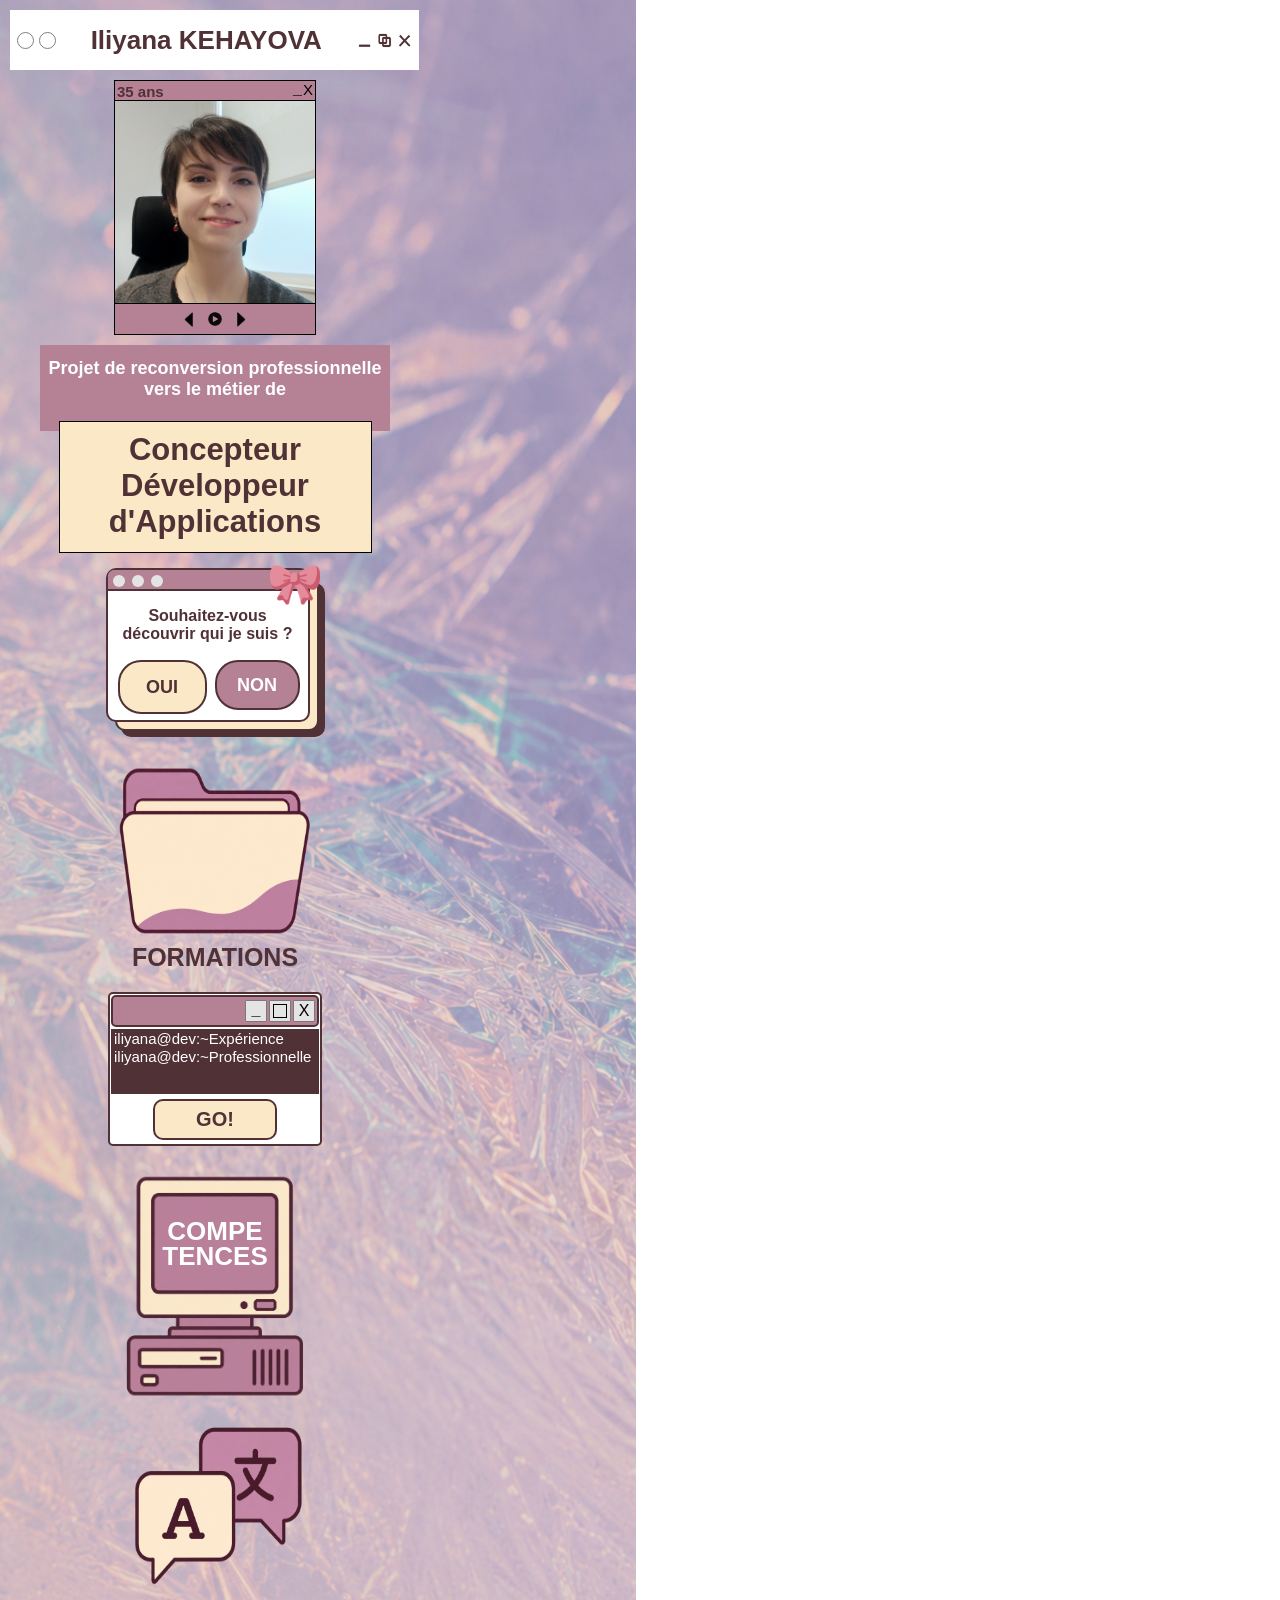
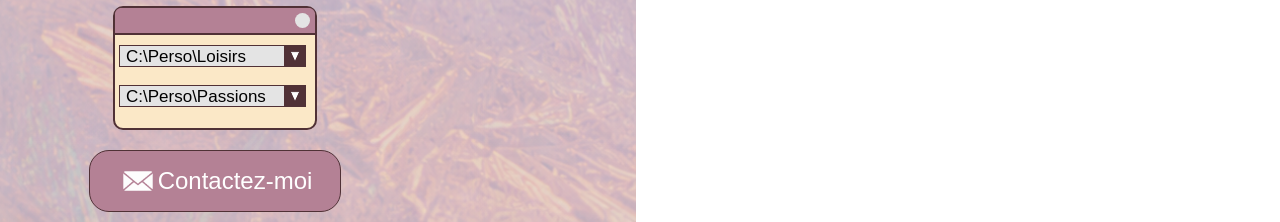
<file: docs/index.html>
<!DOCTYPE html>
<html>

<head>
 <meta charset="UTF-8">
 <meta name="viewport" content="width=device-width, initial-scale=1.0">
 <meta name="theme-color" content="">
 <meta name="description" content="CV Iliyana KEHAYOVA | Projet de reconversion professionnelle | Concepteur Développeur d'Applications">
 <link rel="icon" type="image/png" href="ribbon.png">
 <meta name="robots" content="index, follow" /> 
 <meta lang="fr">
 <link href="index.css" rel="stylesheet">
 <title>CV Iliyana KEHAYOVA</title>
</head>

<body>
    
    <header> 
        <span style="display:inline-block; width:15px; height:15px; border:1px solid gray; border-radius: 50%;"></span>
        <span style="display:inline-block; width:15px; height:15px; border:1px solid gray; border-radius: 50%;"></span>
        <h1>Iliyana KEHAYOVA</h1>
        <img src="lower_dash.png" alt="" id="lower_dash">
        <img src="windows.png" alt="" id="windows">
        <img src="x_close.png" alt="" id="x_close">
    </header>   

    <main>
          <div class="onglet_photo">
                <div class="age">
                    <span class="age_text">35 ans</span>
                    <div>
                        <span class="second_lower_dash">_</span>
                        <span class="second_x">X</span>
                    </div>
                </div>

                <div id="photo">
                    <img src="photo_iliyana.png" id="photo_iliyana" alt="photo d'Iliyana">
                </div>
                
                <div class="boutons_play">
                    <img src="bouton_play.png" class="bouton_play_enverse" alt=""> 
                    <img src="bouton_play.webp" class="bouton_play_central" alt="">  
                    <img src="bouton_play.png" class="bouton_play_droit" alt=""> 
                </div>
            </div>

            <div class="conteneur_projet">
                <p class="titre_projet">Projet de reconversion professionnelle vers le métier de</p>
            </div>

            <div class="conteneur_poste">
                <p class="titre_poste">Concepteur Développeur d'Applications</p>
            </div>

          

    

        <section class="trois_fenetres">
            <img src="ruban.png" class="ruban" alt="">

            <div class="fenetre_presentation">
                <div class="barre_haute">
                    <span></span>
                    <span></span>
                    <span></span>
                </div>

                <p class="question_presentation">
                    Souhaitez-vous découvrir qui je suis ?
                </p>

                <a href="ecran_description.html" class="bouton_oui">OUI</a>
                <button id="bouton_non">NON</button>
            </div>

            <div class="avant_derniere_fenetre"></div>
            <div class="derniere_fenetre"></div>
        </section>

       
            <div id="onglet_formations">
                <a href="ecran_formations.html">  
                    <img src="folder.png" class="folder" alt="Image d'un fichier">
                    <p class="formations">FORMATIONS</p>
                </a>
            </div>        
            
       
    
        <div class="fenetre_experience">
            <div class="deuxieme_barre_haute">
                <span id="reduire_onglet">_</span>
                <span id="agrandir_onglet"><div></div></span>
                <span id="fermer_onglet">X</span>
            </div>
            <div class="fenetre_terminal">
                <p class="premiere_ligne_terminal">iliyana@dev:~Expérience</p>
                <p class="deuxieme_ligne_terminal">iliyana@dev:~Professionnelle</p>
            </div>
            <a href="ecran_experience.html" id="bouton_go">GO!</a>
        </div>



        <div class="fenetre_competences">
            <a href="ecran_competences.html">
                <img src="icone_ordinateur.png" id="icone_ordinateur" alt="">
                <span class="compe">COMPE</span>
                <span class="tences">TENCES</span>
            </a>
        </div>
  
    
        
    
        
        <img src="image_langues.png" id="image_langues">
        
        <section class="loisirs_passions">
            <div class="troisieme_barre_haute">
                <span></span>
            </div>
            <section class="bloc_menu_loisirs">
                <button id="menu_deroulant_loisirs">C:\Perso\Loisirs</button>
                    <div id="menu_liste_loisirs">
                        <a href="">Lecture</a>
                        <a href="">Couture</a>
                        <a href="">Jeux vidéo</a>
                        <a href="">Tir à l'arc</a>
                    </div>
                <img src="fleche_blanche.png" class="fleche_menu_deroulant">
            </section>

            <section class="bloc_menu_passions">
                <button id="menu_deroulant_passions">C:\Perso\Passions</button>
                    <div id="menu_liste_passions">
                        <a href="">Chats</a>
                    </div>
                <img src="fleche_blanche.png" class="fleche_menu_deroulant">
            </section>
        </section>
            
        
        
    </main>

      
    <footer>
        <a href="ecran_formulaire_de_contact.html" class="bouton_contact"><img src="enveloppe.png" id="image_enveloppe"><span>Contactez-moi</span></a>
    </footer>

   
        <dialog id="popup_langues">
           
                <img src="fenetre_langues.png" alt="Fenêtre des langues" id="image_fenetre_langues">
                <span id="reduire_popup_langues">_</span>
                <span id="agrandir_popup_langues"><span></span></span>
                <span id="fermer_popup_langues">X</span>
                <div class="contenu_langues">
                    <h2>Langues</h2>
                    <ul>
                    <li>Français (Courant)</li>
                    <li>Anglais (Courant)</li>
                    <li>Bulgare (Langue maternelle)</li>
                    <li>Chinois (Débutant)</li>
                    <li>Allemand (Débutant)</li>
                    </ul>
                </div>
        </dialog>


        <dialog id="popup_reponse_negative1">

            <div class="fenetre_reponse_negative">

                <div class="barre_popup_negative">

                    <div class="boutons_fenetre">
                        <span>_</span>
                        <span class="milieu_bouton">
                            <span></span>
                        </span>
                        <span>X</span>
                    </div>

                </div>

                <div class="icone_attention">!</div>

                <h2>Vous vous êtes trompé de bouton&nbsp;?</h2>

                <button id="popup_reponse_negative_bouton_non">NON</button>

                <a href="ecran_description.html" class="popup_reponse_negative_bouton_oui">Oui, je veux voir le profil d'Iliyana</a>

            </div>

        </dialog>


        <dialog id="popup_reponse_negative2">

            <div class="fenetre_reponse_negative">

                <div class="barre_popup_negative">

                    <div class="boutons_fenetre">
                        <span>_</span>
                        <span class="milieu_bouton">
                            <span></span>
                        </span>
                        <span>X</span>
                    </div>

                </div>

                <div class="icone_attention">!</div>

                <h2>Vous faites exprès&nbsp;?</h2>

                <button id="popup_reponse_negative_bouton_non2">NON</button>

                <a href="ecran_description.html" class="popup_reponse_negative_bouton_oui">Je me suis trompé(e)</a>

            </div>

        </dialog>


        <dialog id="popup_reponse_negative3">

            <div class="fenetre_reponse_negative">

                <div class="barre_popup_negative">

                    <div class="boutons_fenetre">
                        <span>_</span>
                        <span class="milieu_bouton">
                            <span></span>
                        </span>
                        <span>X</span>
                    </div>

                </div>

                <div class="icone_attention">!</div>

                <h2>Vous savez quoi&nbsp;? Vous n'avez pas le choix&nbsp;!</h2>

                <a href="ecran_description.html" id="popup_reponse_negative_bouton_non3">AH&nbsp;!</a>

                <a href="ecran_description.html" class="popup_reponse_negative_bouton_oui">J'ai hâte de voir le profil d'Iliyana&nbsp;!</a>

            </div>

        </dialog>

         

    <script>

        const imageLangues =document.querySelector("#image_langues");
        const popupLangues =document.querySelector("#popup_langues");
        const fermerPopupLangues =document.querySelector("#fermer_popup_langues");
        imageLangues.addEventListener("click", function () {popupLangues.showModal();});
        fermerPopupLangues.addEventListener("click", function () {popupLangues.close();});


        const boutonNon =document.querySelector("#bouton_non");
        const popupReponseNegative1 =document.querySelector("#popup_reponse_negative1");
        boutonNon.addEventListener("click", function () {popup_reponse_negative1.showModal();});

    
        const popupReponseNegativeBoutonNon =document.querySelector("#popup_reponse_negative_bouton_non");
        const popupReponseNegative2 =document.querySelector("#popup_reponse_negative2");
        popupReponseNegativeBoutonNon.addEventListener("click", function () {popupReponseNegative2.showModal();});

        
        const popupReponseNegativeBoutonNon2 =document.querySelector("#popup_reponse_negative_bouton_non2");
        const popupReponseNegative3 =document.querySelector("#popup_reponse_negative3");
        popupReponseNegativeBoutonNon2.addEventListener("click", function () {popupReponseNegative3.showModal();});


        const boutonLoisirs = document.querySelector("#menu_deroulant_loisirs");
        const listeLoisirs = document.querySelector("#menu_liste_loisirs");
        boutonLoisirs.addEventListener("click", function () {
        listeLoisirs.classList.toggle("ouvert");});

        const boutonPassions = document.querySelector("#menu_deroulant_passions");
        const listePassions = document.querySelector("#menu_liste_passions");
        boutonPassions.addEventListener("click", function () {
        listePassions.classList.toggle("ouvert");});

        
    </script>

</body>


</html>
</file>
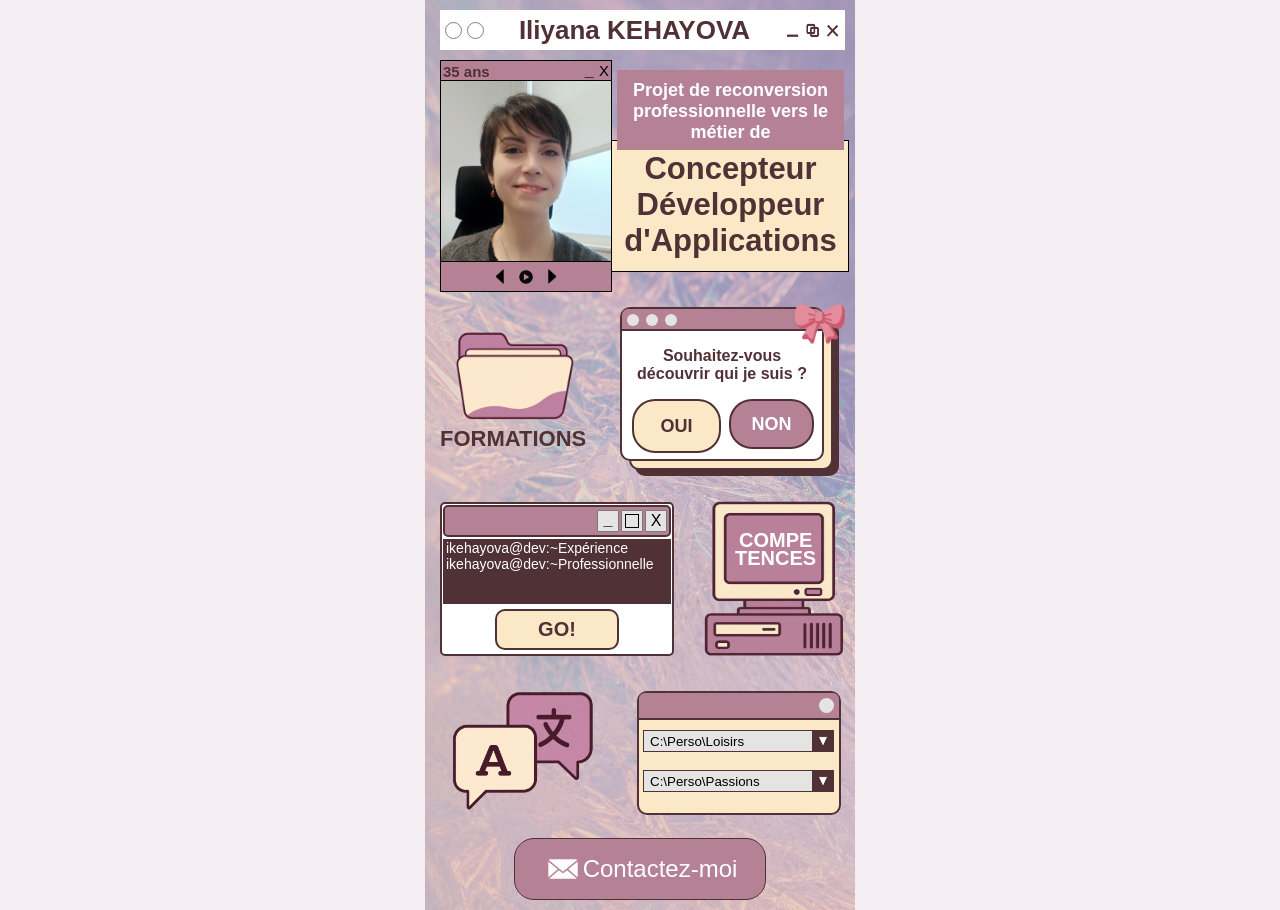
<file: docs/CV_mobile.html>
<!DOCTYPE html>
<html>

<head>
 <meta charset="UTF-8">
 <meta name="viewport" content="width=device-width, initial-scale=1.0">
 <meta name="theme-color" content="">
 <meta name="description" content="CV Iliyana KEHAYOVA | Projet de reconversion professionnelle | Concepteur Développeur d'Applications">
 <link rel="icon" type="image/png" href="ribbon.png">
 <meta name="robots" content="index, follow" /> 
 <meta lang="fr">
 <link href="CV_mobile.css" rel="stylesheet">
 <title>CV Iliyana KEHAYOVA</title>
</head>

<body>
    
    <header> 
        <span></span>
        <span style="display:inline-block; width:15px; height:15px; border:1px solid gray; border-radius: 50%;"></span>
        <h1>Iliyana KEHAYOVA</h1>
        <img src="lower_dash.png" alt="" id="lower_dash">
        <img src="windows.png" alt="" id="windows">
        <img src="x_close.png" alt="" id="x_close">
    </header>   

    <main>
        <section class="section_photo_poste">
            
            <div class="onglet_photo">
                <div class="age">
                    <span class="age_text">35 ans</span>
                    <div>
                        <span class="second_lower_dash">_</span>
                        <span class="second_x">X</span>
                    </div>
                </div>

                <div id="photo">
                    <img src="photo_iliyana.png" id="photo_iliyana" alt="photo d'Iliyana">
                </div>
                
                <div class="boutons_play">
                    <img src="bouton_play.png" class="bouton_play_enverse" alt=""> 
                    <img src="bouton_play.webp" class="bouton_play_central" alt="">  
                    <img src="bouton_play.png" class="bouton_play_droit" alt=""> 
                </div>
            </div>

            <div class="conteneur_projet">
                <p class="titre_projet">Projet de reconversion professionnelle vers le métier de</p>
            </div>

            <div class="conteneur_poste">
                <p class="titre_poste">Concepteur Développeur d'Applications</p>
            </div>

        </section>
        

    <div class="formations_et_fenetres">

        <section class="section_formations_presentation">
            <div id="onglet_formations">
                <a href="ecran_formations.html">  
                    <img src="folder.png" class="folder" alt="Image d'un fichier">
                    <p class="formations">FORMATIONS</p>
                </a>
            </div>        
                
            
        </section>

        <section class="trois_fenetres">
            <img src="ruban.png" class="ruban" alt="">

            <div class="fenetre_presentation">
                <div class="barre_haute">
                    <span></span>
                    <span></span>
                    <span></span>
                </div>

                <p class="question_presentation">
                    Souhaitez-vous découvrir qui je suis ?
                </p>

                <a href="ecran_description.html" class="bouton_oui">OUI</a>
                <button id="bouton_non">NON</button>
            </div>

            <div class="avant_derniere_fenetre"></div>
            <div class="derniere_fenetre"></div>
        </section>

    </div>

       

        <section class="section_experiences_projets">

            <div class="fenetre_experience">
                <div class="deuxieme_barre_haute">
                    <span id="reduire_onglet">_</span>
                    <span id="agrandir_onglet"><div></div></span>
                    <span id="fermer_onglet">X</span>
                </div>
                <div class="fenetre_terminal">
                    <p class="premiere_ligne_terminal">ikehayova@dev:~Expérience</p>
                    <p class="deuxieme_ligne_terminal">ikehayova@dev:~Professionnelle</p>
                </div>
                <a href="ecran_experience.html" id="bouton_go">GO!</a>
            </div>

            <div class="fenetre_projets">
                <a href="ecran_competences.html">
                    <img src="icone_ordinateur.png" id="icone_ordinateur" alt="">
                    <span class="compe">COMPE</span>
                    <span class="tences">TENCES</span>
                </a>
            </div>
        </section>
    
        
        <section class="langues_loisirs">
            
            <img src="image_langues.png" id="image_langues">
            
            <section class="loisirs_passions">
                <div class="troisieme_barre_haute">
                    <span></span>
                </div>
                <section class="bloc_menu_loisirs">
                    <button id="menu_deroulant_loisirs">C:\Perso\Loisirs</button>
                        <div id="menu_liste_loisirs">
                            <a href="">Lecture</a>
                            <a href="">Couture</a>
                            <a href="">Jeux vidéo</a>
                            <a href="">Tir à l'arc</a>
                        </div>
                    <img src="fleche_blanche.png" class="fleche_menu_deroulant">
                </section>

                <section class="bloc_menu_passions">
                    <button id="menu_deroulant_passions">C:\Perso\Passions</button>
                        <div id="menu_liste_passions">
                            <a href="">Chats</a>
                        </div>
                    <img src="fleche_blanche.png" class="fleche_menu_deroulant">
                </section>
            </section>
            
        </section>
        
    </main>

      
    <footer>
        <a href="ecran_formulaire_de_contact.html" class="bouton_contact"><img src="enveloppe.png" id="image_enveloppe"><span>Contactez-moi</span></a>
    </footer>

   
        <dialog id="popup_langues">
           
                <img src="fenetre_langues.png" alt="Fenêtre des langues" id="image_fenetre_langues">
                <span id="reduire_popup_langues">_</span>
                <span id="agrandir_popup_langues"><span></span></span>
                <span id="fermer_popup_langues">X</span>
                <div class="contenu_langues">
                    <h2>Langues</h2>
                    <ul>
                    <li>Français (Courant)</li>
                    <li>Anglais (Courant)</li>
                    <li>Bulgare (Langue maternelle)</li>
                    <li>Chinois (Débutant)</li>
                    <li>Allemand (Débutant)</li>
                    </ul>
                </div>
        </dialog>


        <dialog id="popup_reponse_negative1">

            <div class="fenetre_reponse_negative">

                <div class="barre_popup_negative">

                    <div class="boutons_fenetre">
                        <span>_</span>
                        <span class="milieu_bouton">
                            <span></span>
                        </span>
                        <span>X</span>
                    </div>

                </div>

                <div class="icone_attention">!</div>

                <h2>Vous vous êtes trompé de bouton&nbsp;?</h2>

                <button id="popup_reponse_negative_bouton_non">NON</button>

                <a href="ecran_description.html" class="popup_reponse_negative_bouton_oui">Oui, je veux voir le profil d'Iliyana</a>

            </div>

        </dialog>


        <dialog id="popup_reponse_negative2">

            <div class="fenetre_reponse_negative">

                <div class="barre_popup_negative">

                    <div class="boutons_fenetre">
                        <span>_</span>
                        <span class="milieu_bouton">
                            <span></span>
                        </span>
                        <span>X</span>
                    </div>

                </div>

                <div class="icone_attention">!</div>

                <h2>Vous faites exprès&nbsp;?</h2>

                <button id="popup_reponse_negative_bouton_non2">NON</button>

                <a href="ecran_description.html" class="popup_reponse_negative_bouton_oui">Je me suis trompé(e)</a>

            </div>

        </dialog>


        <dialog id="popup_reponse_negative3">

            <div class="fenetre_reponse_negative">

                <div class="barre_popup_negative">

                    <div class="boutons_fenetre">
                        <span>_</span>
                        <span class="milieu_bouton">
                            <span></span>
                        </span>
                        <span>X</span>
                    </div>

                </div>

                <div class="icone_attention">!</div>

                <h2>Vous savez quoi&nbsp;? Vous n'avez pas le choix&nbsp;!</h2>

                <a href="ecran_description.html" id="popup_reponse_negative_bouton_non3">AH&nbsp;!</a>

                <a href="ecran_description.html" class="popup_reponse_negative_bouton_oui">J'ai hâte de voir le profil d'Iliyana&nbsp;!</a>

            </div>

        </dialog>

         

    <script>

        const imageLangues =document.querySelector("#image_langues");
        const popupLangues =document.querySelector("#popup_langues");
        const fermerPopupLangues =document.querySelector("#fermer_popup_langues");
        imageLangues.addEventListener("click", function () {popupLangues.showModal();});
        fermerPopupLangues.addEventListener("click", function () {popupLangues.close();});


        const boutonNon =document.querySelector("#bouton_non");
        const popupReponseNegative1 =document.querySelector("#popup_reponse_negative1");
        boutonNon.addEventListener("click", function () {popup_reponse_negative1.showModal();});

    
        const popupReponseNegativeBoutonNon =document.querySelector("#popup_reponse_negative_bouton_non");
        const popupReponseNegative2 =document.querySelector("#popup_reponse_negative2");
        popupReponseNegativeBoutonNon.addEventListener("click", function () {popupReponseNegative2.showModal();});

        
        const popupReponseNegativeBoutonNon2 =document.querySelector("#popup_reponse_negative_bouton_non2");
        const popupReponseNegative3 =document.querySelector("#popup_reponse_negative3");
        popupReponseNegativeBoutonNon2.addEventListener("click", function () {popupReponseNegative3.showModal();});


        const boutonLoisirs = document.querySelector("#menu_deroulant_loisirs");
        const listeLoisirs = document.querySelector("#menu_liste_loisirs");
        boutonLoisirs.addEventListener("click", function () {
        listeLoisirs.classList.toggle("ouvert");});

        const boutonPassions = document.querySelector("#menu_deroulant_passions");
        const listePassions = document.querySelector("#menu_liste_passions");
        boutonPassions.addEventListener("click", function () {
        listePassions.classList.toggle("ouvert");});

        
    </script>

</body>


</html>
</file>
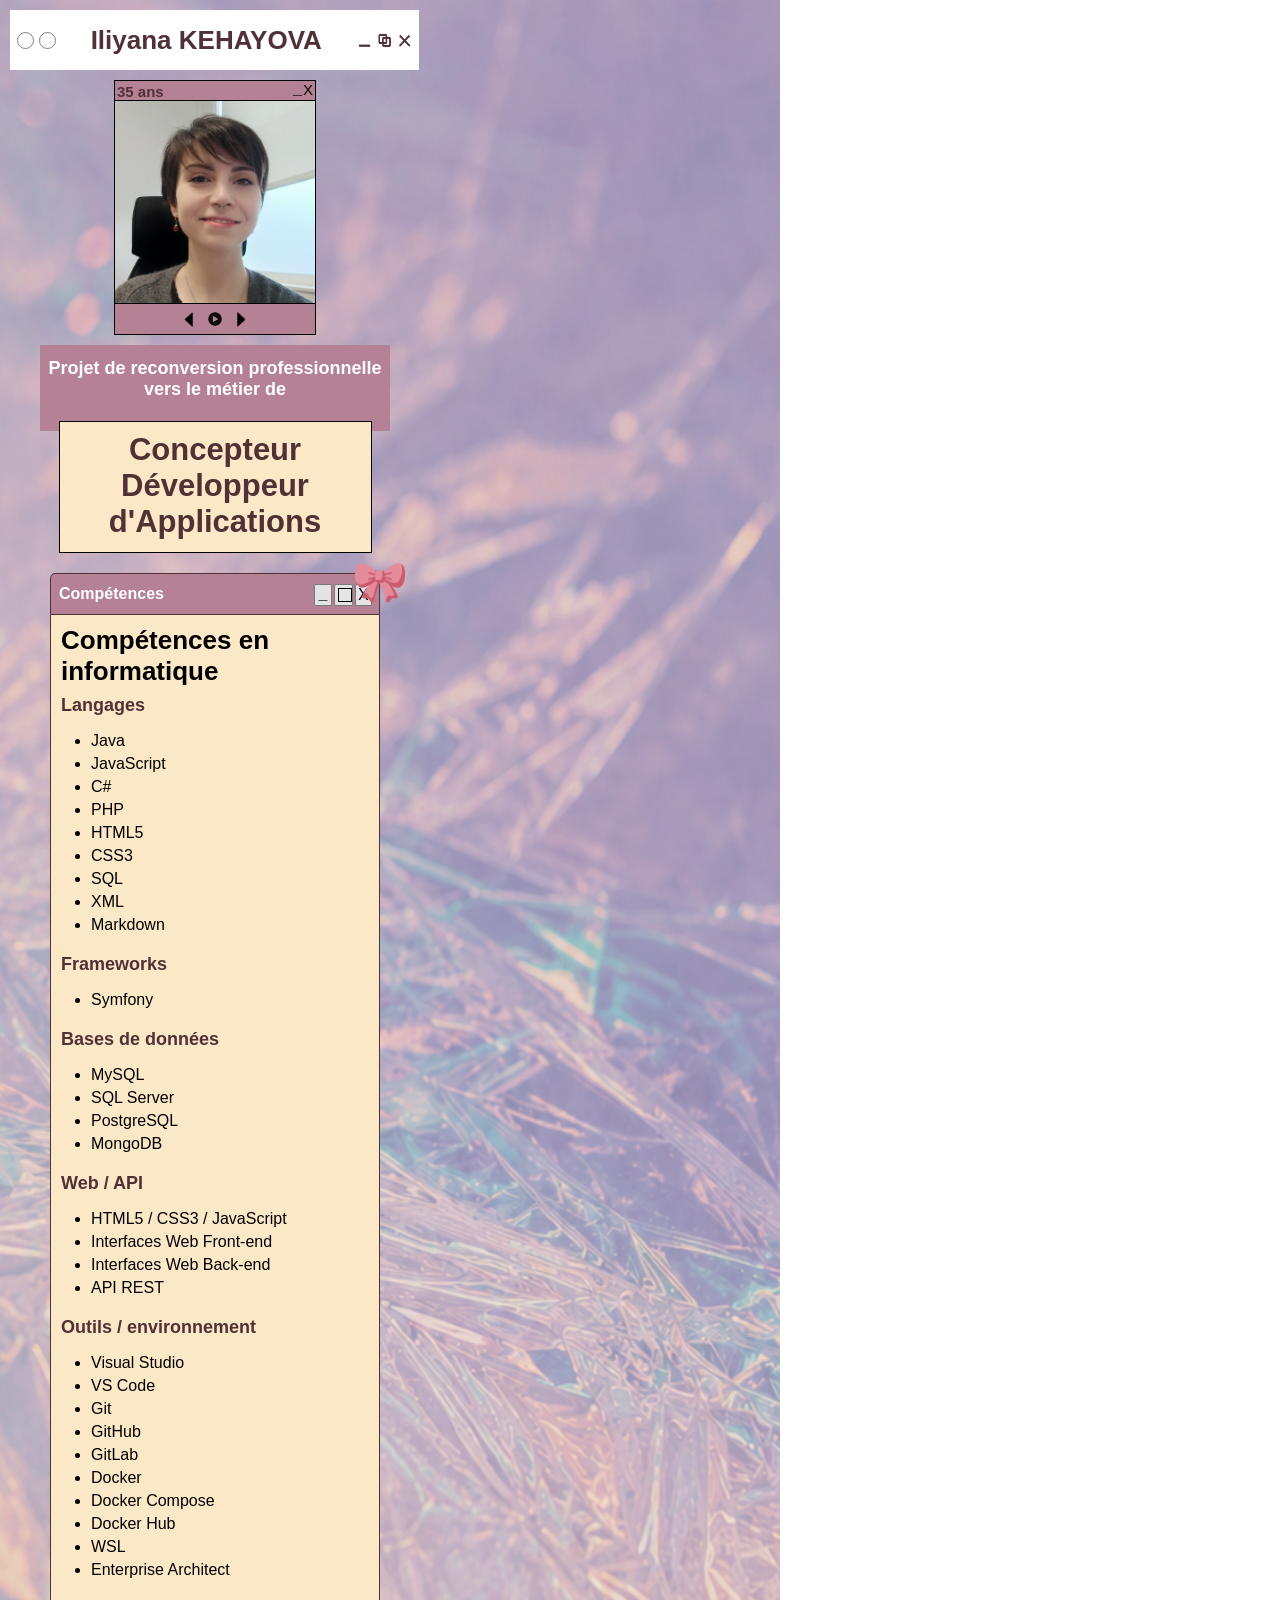
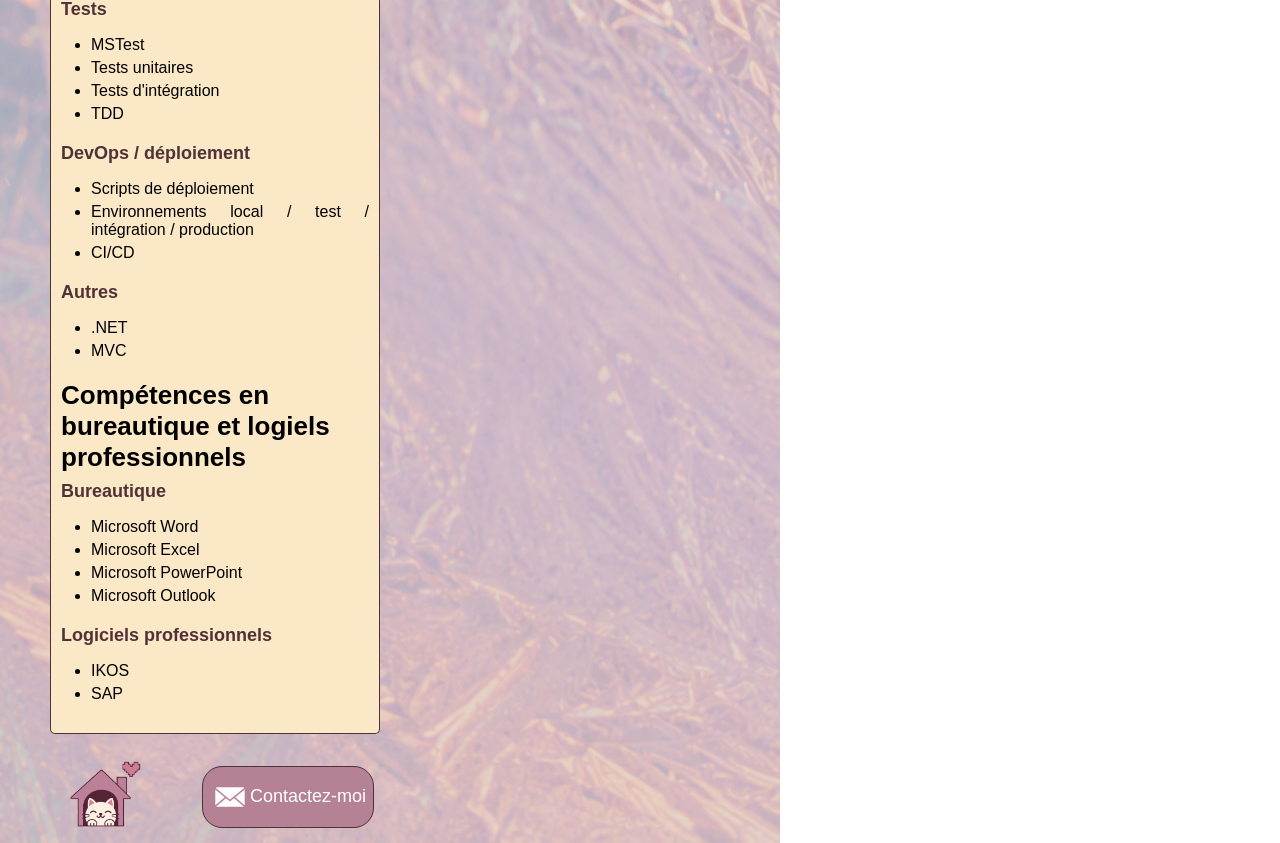
<file: docs/ecran_competences.html>
<!DOCTYPE html>
<html>

<head>
 <meta charset="UTF-8">
 <meta name="viewport" content="width=device-width, initial-scale=1.0">
 <meta name="theme-color" content="">
 <meta name="description" content="CV Iliyana KEHAYOVA | Projet de reconversion professionnelle | Concepteur Développeur d'Applications">
 <link rel="icon" type="image/png" href="ribbon.png">
 <meta name="robots" content="index, follow" /> 
 <meta lang="fr">
 <link href="ecran_competences.css" rel="stylesheet">
 <title>CV Iliyana KEHAYOVA</title>
</head>

<body>
    
    <header> 
        <span style="display:inline-block; width:15px; height:15px; border:1px solid gray; border-radius: 50%;"></span>
        <span style="display:inline-block; width:15px; height:15px; border:1px solid gray; border-radius: 50%;"></span>
        <h1><a href="index.html">Iliyana KEHAYOVA</a></h1>
        <img src="lower_dash.png" alt="" id="lower_dash">
        <img src="windows.png" alt="" id="windows">
        <img src="x_close.png" alt="" id="x_close">
    </header>   

    <main>

    

        <section class="section_photo_poste">
            
            <div class="onglet_photo">
                <div class="age">
                    <span class="age_text">35 ans</span>
                    <div>
                        <span class="second_lower_dash">_</span>
                        <span class="second_x">X</span>
                    </div>
                </div>

                <div id="photo">
                    <img src="photo_iliyana.png" id="photo_iliyana" alt="photo d'Iliyana">
                </div>
                
                <div class="boutons_play">
                    <img src="bouton_play.png" class="bouton_play_enverse" alt=""> 
                    <img src="bouton_play.webp" class="bouton_play_central" alt="">  
                    <img src="bouton_play.png" class="bouton_play_droit" alt=""> 
                </div>
            </div>

            <div class="conteneur_projet">
                <p class="titre_projet">Projet de reconversion professionnelle vers le métier de</p>
            </div>

            <div class="conteneur_poste">
                <p class="titre_poste">Concepteur Développeur d'Applications</p>
            </div>

        </section>
        
        <section class="section_description">
            <img src="ruban.png" alt="" class="ruban">
                <div class="deuxieme_barre_haute">
                    <span class="presentation">Compétences</span>
                    <span id="reduire_onglet">_</span>
                    <span id="agrandir_onglet"><div></div></span>
                    <span id="fermer_onglet">X</span>
                </div>

                <div class="fenetre_description">
                    <section class="section_competence">
                        <section class="competence_informatique">
                        <h2>Compétences en informatique</h2>

                        <h3>Langages</h3>
                        <ul>
                            <li>Java</li>
                            <li>JavaScript</li>
                            <li>C#</li>
                            <li>PHP</li>
                            <li>HTML5</li>
                            <li>CSS3</li>
                            <li>SQL</li>
                            <li>XML</li>
                            <li>Markdown</li>
                        </ul>

                        <h3>Frameworks</h3>
                        <ul>
                            <li>Symfony</li>
                        </ul>

                        <h3>Bases de données</h3>
                        <ul>
                            <li>MySQL</li>
                            <li>SQL Server</li>
                            <li>PostgreSQL</li>
                            <li>MongoDB</li>
                        </ul>

                        <h3>Web / API</h3>
                        <ul>
                            <li>HTML5 / CSS3 / JavaScript</li>
                            <li>Interfaces Web Front-end</li>
                            <li>Interfaces Web Back-end</li>
                            <li>API REST</li>
                        </ul>

                        <h3>Outils / environnement</h3>
                        <ul>
                            <li>Visual Studio</li>
                            <li>VS Code</li>
                            <li>Git</li>
                            <li>GitHub</li>
                            <li>GitLab</li>
                            <li>Docker</li>
                            <li>Docker Compose</li>
                            <li>Docker Hub</li>
                            <li>WSL</li>
                            <li>Enterprise Architect</li>
                        </ul>

                        <h3>Tests</h3>
                        <ul>
                            <li>MSTest</li>
                            <li>Tests unitaires</li>
                            <li>Tests d'intégration</li>
                            <li>TDD</li>
                        </ul>

                        <h3>DevOps / déploiement</h3>
                        <ul>
                            <li>Scripts de déploiement</li>
                            <li>Environnements local / test / intégration / production</li>
                            <li>CI/CD</li>
                        </ul>

                        <h3>Autres</h3>
                        <ul>
                            <li>.NET</li>
                            <li>MVC</li>
                        </ul>
                        </section>
                        <section class="competence_informatique">
                        <h2>Compétences en bureautique et logiels professionnels</h2>

                        <h3>Bureautique</h3>
                        <ul>
                            <li>Microsoft Word</li>
                            <li>Microsoft Excel</li>
                            <li>Microsoft PowerPoint</li>
                            <li>Microsoft Outlook</li>
                        </ul>

                        <h3>Logiciels professionnels</h3>
                        <ul>
                            <li>IKOS</li>
                            <li>SAP</li>
                        </ul>

                       
                        </section>
                    </section>
                </div>
        </section>
       
        
    </main>

      
    <footer>
        <a href="index.html"><img src="bouton_accueil.png" class="bouton_accueil" alt="Accueil"></a>
        <a href="ecran_formulaire_de_contact.html" class="bouton_contact"><img src="enveloppe.png" id="image_enveloppe"><span>Contactez-moi</span></a>
    </footer>


</body>


</html>
</file>
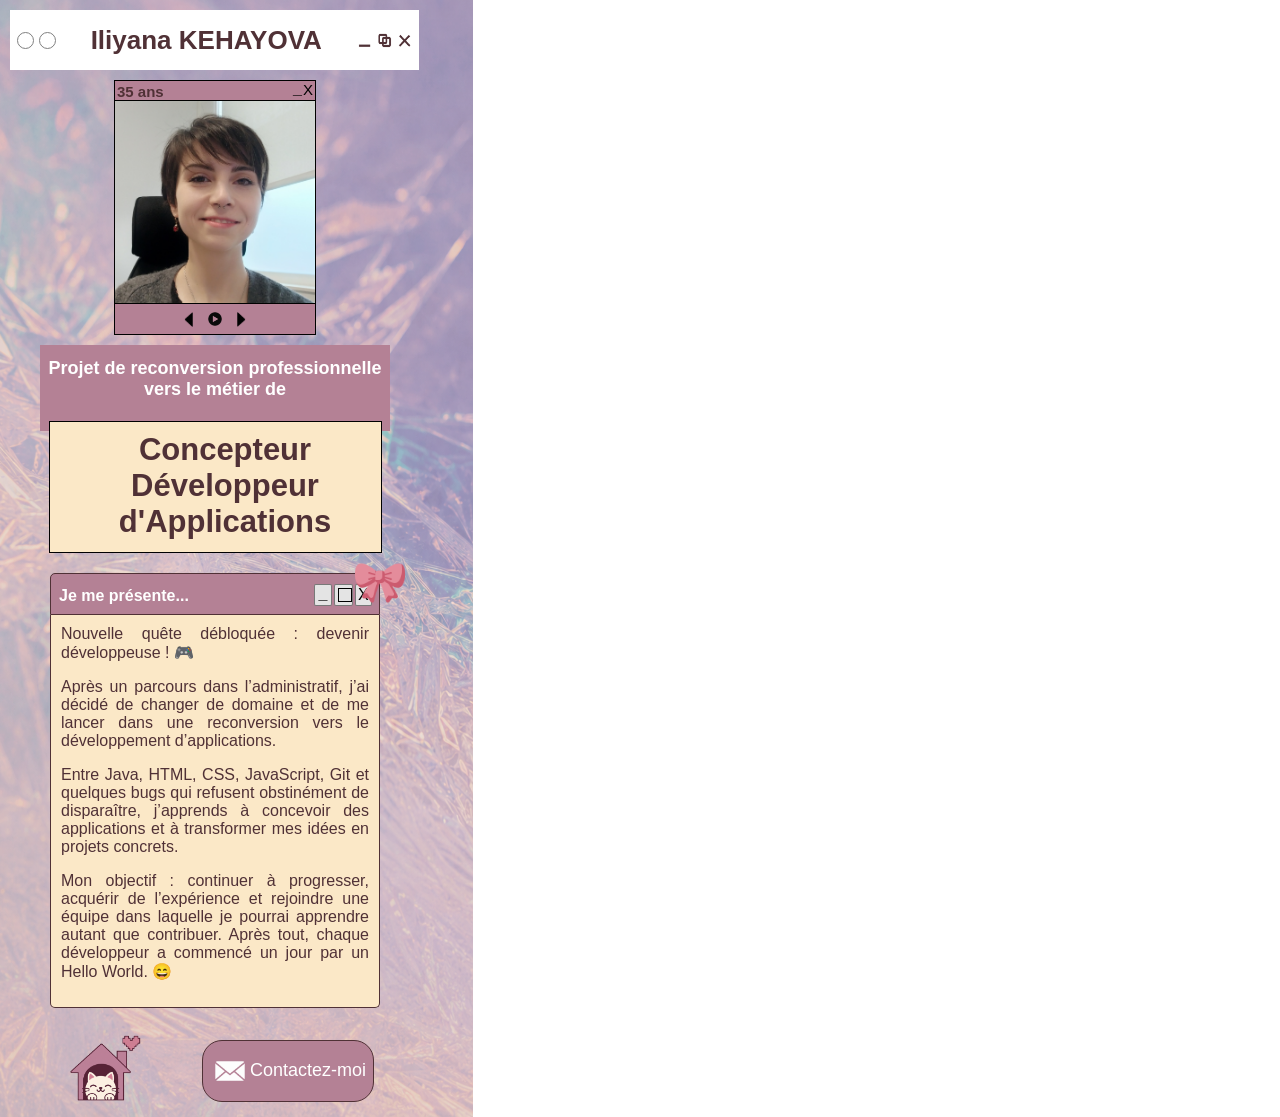
<file: docs/ecran_description.html>
<!DOCTYPE html>
<html>

<head>
 <meta charset="UTF-8">
 <meta name="viewport" content="width=device-width, initial-scale=1.0">
 <meta name="theme-color" content="">
 <meta name="description" content="CV Iliyana KEHAYOVA | Projet de reconversion professionnelle | Concepteur Développeur d'Applications">
 <link rel="icon" type="image/png" href="ribbon.png">
 <meta name="robots" content="index, follow" /> 
 <meta lang="fr">
 <link href="ecran_description.css" rel="stylesheet">
 <title>CV Iliyana KEHAYOVA</title>
</head>

<body>
    
    <header> 
        <span style="display:inline-block; width:15px; height:15px; border:1px solid gray; border-radius: 50%;"></span>
        <span style="display:inline-block; width:15px; height:15px; border:1px solid gray; border-radius: 50%;"></span>
        <h1><a href="index.html">Iliyana KEHAYOVA</a></h1>
        <img src="lower_dash.png" alt="" id="lower_dash">
        <img src="windows.png" alt="" id="windows">
        <img src="x_close.png" alt="" id="x_close">
    </header>   

    <main>

        <div class="onglet_photo">
                <div class="age">
                    <span class="age_text">35 ans</span>
                    <div class="lower_dash_and_x">
                        <span class="second_lower_dash">_</span>
                        <span class="second_x">X</span>
                    </div>
                </div>

                <div id="photo">
                    <img src="photo_iliyana.png" id="photo_iliyana" alt="photo d'Iliyana">
                </div>
                
                <div class="boutons_play">
                    <img src="bouton_play.png" class="bouton_play_enverse" alt=""> 
                    <img src="bouton_play.webp" class="bouton_play_central" alt="">  
                    <img src="bouton_play.png" class="bouton_play_droit" alt=""> 
                </div>
            </div>

            <div class="conteneur_projet">
                <p class="titre_projet">Projet de reconversion professionnelle vers le métier de</p>
            </div>

            <div class="conteneur_poste">
                <p class="titre_poste">Concepteur Développeur d'Applications</p>
            </div>

            

        </section>
        
        <section class="section_description">
            <img src="ruban.png" alt="" class="ruban">
                <div class="deuxieme_barre_haute">
                    <span class="presentation">Je me présente...</span>
                    <span id="reduire_onglet">_</span>
                    <span id="agrandir_onglet"><div></div></span>
                    <span id="fermer_onglet">X</span>
                </div>
                <div class="fenetre_description">
                    <p>Nouvelle quête débloquée : devenir développeuse ! 🎮</p>
                    <p>Après un parcours dans l’administratif, j’ai décidé de changer de domaine et de me lancer dans une reconversion vers le développement d’applications.</p>
                    <p>Entre Java, HTML, CSS, JavaScript, Git et quelques bugs qui refusent obstinément de disparaître, j’apprends à concevoir des applications et à transformer mes idées en projets concrets.</p>
                    <p>Mon objectif : continuer à progresser, acquérir de l’expérience et rejoindre une équipe dans laquelle je pourrai apprendre autant que contribuer. Après tout, chaque développeur a commencé un jour par un Hello World. 😄</>
                </div>
                
        </section>
       
        
    </main>

      
    <footer>
        <a href="index.html"><img src="bouton_accueil.png" class="bouton_accueil" alt="Accueil" title="Accueil"></a>
        <a href="ecran_formulaire_de_contact.html" class="bouton_contact"><img src="enveloppe.png" id="image_enveloppe"><span>Contactez-moi</span></a>
    </footer>


</body>


</html>
</file>
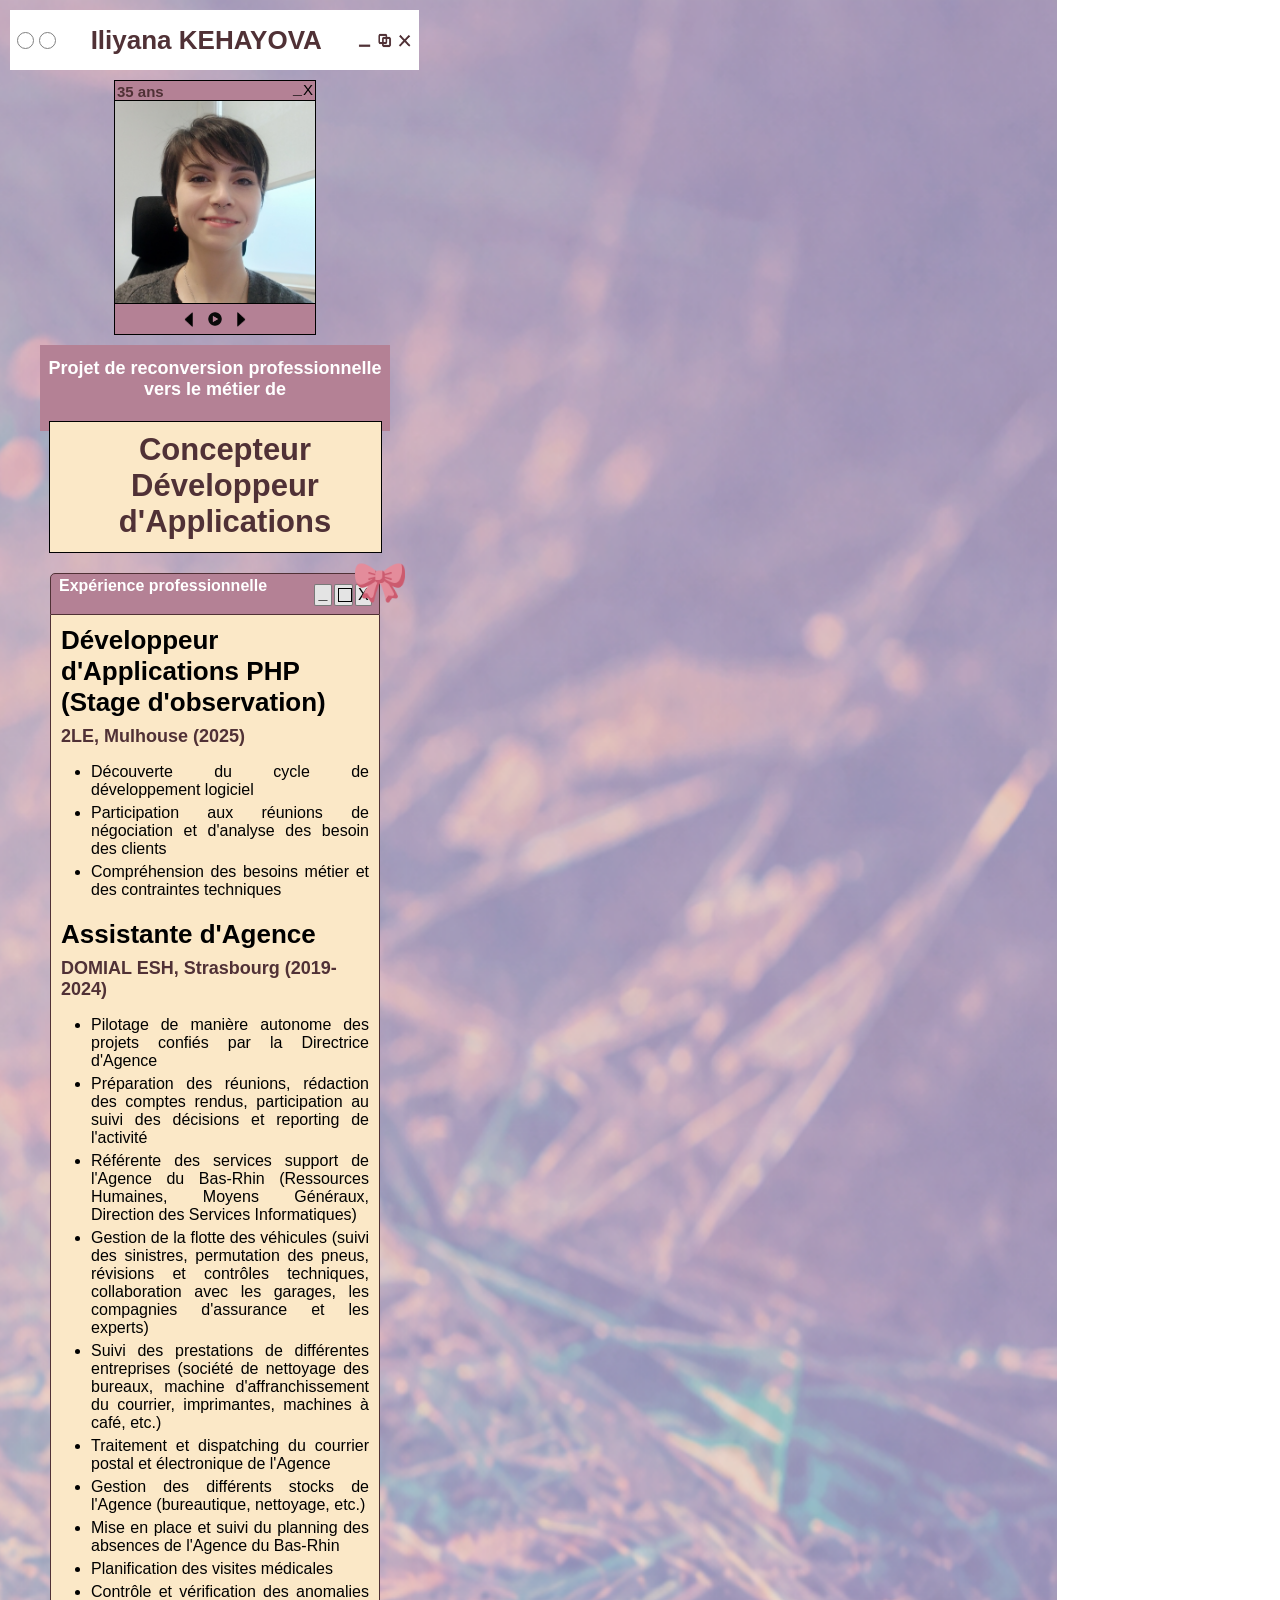
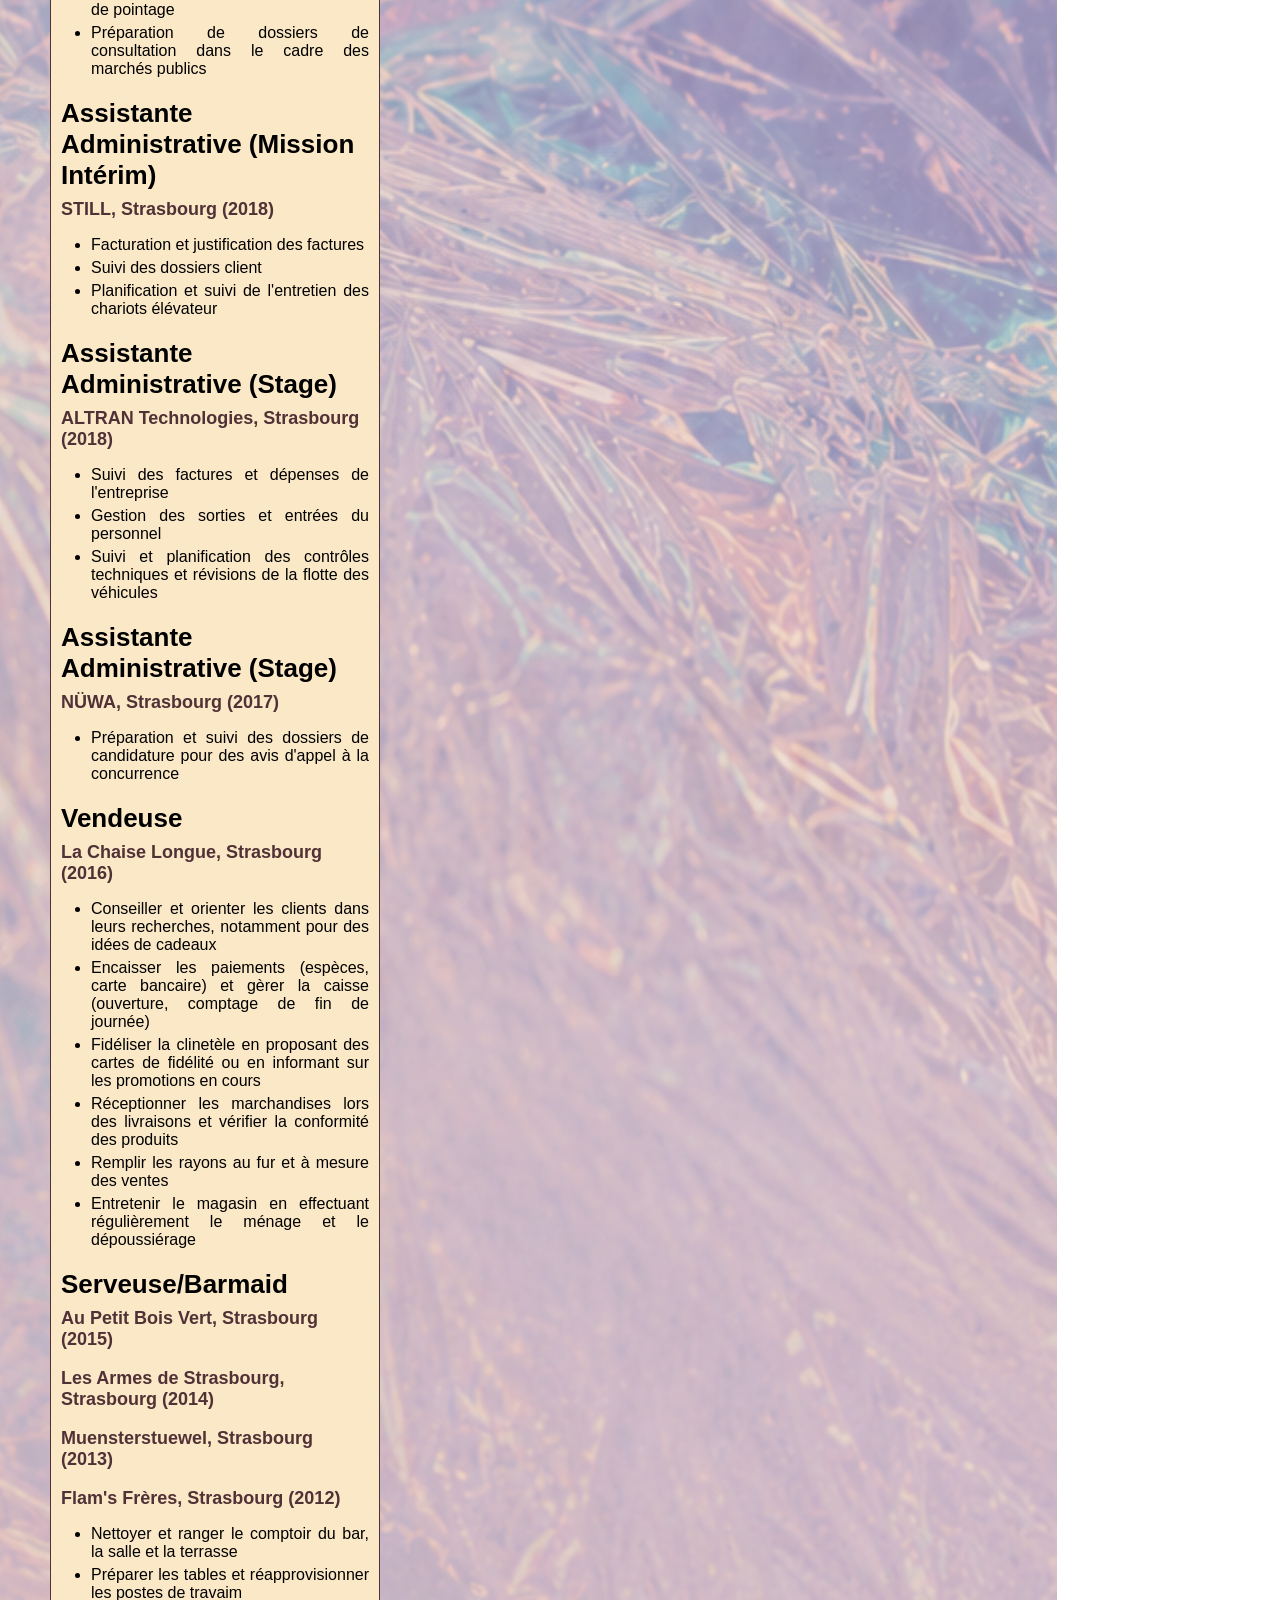
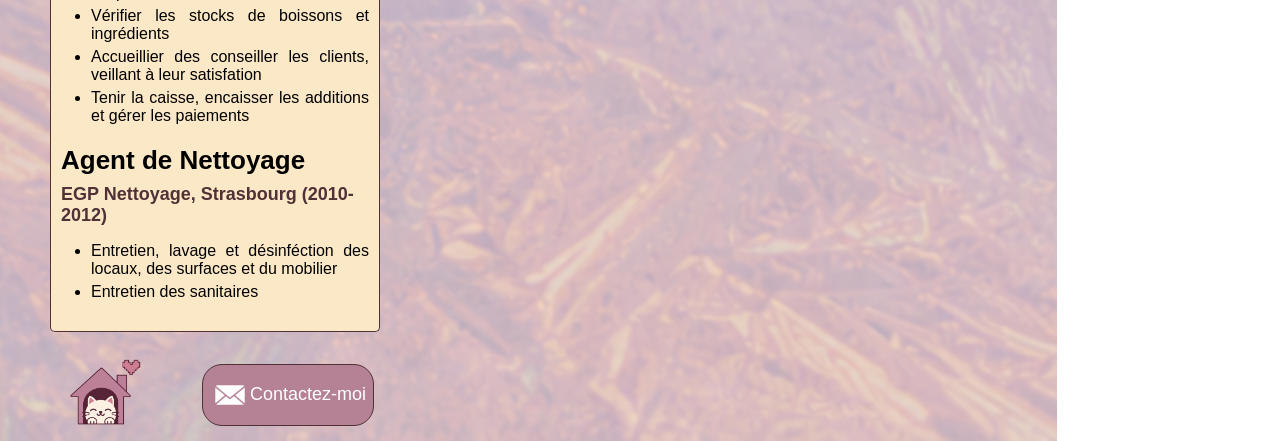
<file: docs/ecran_experience.html>
<!DOCTYPE html>
<html>

<head>
 <meta charset="UTF-8">
 <meta name="viewport" content="width=device-width, initial-scale=1.0">
 <meta name="theme-color" content="">
 <meta name="description" content="CV Iliyana KEHAYOVA | Projet de reconversion professionnelle | Concepteur Développeur d'Applications">
 <link rel="icon" type="image/png" href="ribbon.png">
 <meta name="robots" content="index, follow" /> 
 <meta lang="fr">
 <link href="ecran_experience.css" rel="stylesheet">
 <title>CV Iliyana KEHAYOVA</title>
</head>

<body>
    
    <header> 
        <span style="display:inline-block; width:15px; height:15px; border:1px solid gray; border-radius: 50%;"></span>
        <span style="display:inline-block; width:15px; height:15px; border:1px solid gray; border-radius: 50%;"></span>
        <h1><a href="index.html">Iliyana KEHAYOVA</a></h1>
        <img src="lower_dash.png" alt="" id="lower_dash">
        <img src="windows.png" alt="" id="windows">
        <img src="x_close.png" alt="" id="x_close">
    </header>   

    <main>

    

        <section class="section_photo_poste">
            
           <div class="onglet_photo">
                <div class="age">
                    <span class="age_text">35 ans</span>
                    <div>
                        <span class="second_lower_dash">_</span>
                        <span class="second_x">X</span>
                    </div>
                </div>

                <div id="photo">
                    <img src="photo_iliyana.png" id="photo_iliyana" alt="photo d'Iliyana">
                </div>
                
                <div class="boutons_play">
                    <img src="bouton_play.png" class="bouton_play_enverse" alt=""> 
                    <img src="bouton_play.webp" class="bouton_play_central" alt="">  
                    <img src="bouton_play.png" class="bouton_play_droit" alt=""> 
                </div>
            </div>

            <div class="conteneur_projet">
                <p class="titre_projet">Projet de reconversion professionnelle vers le métier de</p>
            </div>

            <div class="conteneur_poste">
                <p class="titre_poste">Concepteur Développeur d'Applications</p>
            </div>

             

        </section>
        
        <section class="section_description">
            <img src="ruban.png" alt="" class="ruban">
                <div class="deuxieme_barre_haute">
                    <span class="presentation">Expérience professionnelle</span>
                    <span id="reduire_onglet">_</span>
                    <span id="agrandir_onglet"><div></div></span>
                    <span id="fermer_onglet">X</span>
                </div>
                <div class="fenetre_description">
                    <section class="section_poste">
                        <h2>Développeur d'Applications PHP (Stage d'observation)</h2>
                        <h3>2LE, Mulhouse (2025)</h3>
                        <ul>
                            <li>Découverte du cycle de développement logiciel</li>
                            <li>Participation aux réunions de négociation et d'analyse des besoin des clients</li>
                            <li>Compréhension des besoins métier et des contraintes techniques</li>
                        </ul>
                    </section>
                    <section class="section_poste">   
                        <h2>Assistante d'Agence</h2>
                        <h3>DOMIAL ESH, Strasbourg (2019-2024)</h3>
                        <ul>
                            <li>Pilotage de manière autonome des projets confiés par la Directrice d'Agence</li>
                            <li>Préparation des réunions, rédaction des comptes rendus, participation au suivi des décisions et reporting de l'activité</li>
                            <li>Référente des services support de l'Agence du Bas-Rhin (Ressources Humaines, Moyens Généraux, Direction des Services Informatiques)</li>
                            <li>Gestion de la flotte des véhicules (suivi des sinistres, permutation des pneus, révisions et contrôles techniques, collaboration avec les garages, les compagnies d'assurance et les experts)</li>
                            <li>Suivi des prestations de différentes entreprises (société de nettoyage des bureaux, machine d'affranchissement du courrier, imprimantes, machines à café, etc.)</li>
                            <li>Traitement et dispatching du courrier postal et électronique de l'Agence</li>
                            <li>Gestion des différents stocks de l'Agence (bureautique, nettoyage, etc.)</li>
                            <li>Mise en place et suivi du planning des absences de l'Agence du Bas-Rhin</li>
                            <li>Planification des visites médicales</li>
                            <li>Contrôle et vérification des anomalies de pointage</li>
                            <li>Préparation de dossiers de consultation dans le cadre des marchés publics</li>
                        </ul>
                    </section> 
                    <section class="section_poste">
                        <h2>Assistante Administrative (Mission Intérim)</h2>
                        <h3>STILL, Strasbourg (2018)</h3>
                        <ul>
                            <li>Facturation et justification des factures</li>
                            <li>Suivi des dossiers client</li>
                            <li>Planification et suivi de l'entretien des chariots élévateur</li>
                        </ul>
                    </section>
                    <section class="section_poste">
                        <h2>Assistante Administrative (Stage)</h2>
                        <h3>ALTRAN Technologies, Strasbourg (2018)</h3>
                        <ul>
                            <li>Suivi des factures et dépenses de l'entreprise</li>
                            <li>Gestion des sorties et entrées du personnel</li>
                            <li>Suivi et planification des contrôles techniques et révisions de la flotte des véhicules</li>
                        </ul>
                    </section>
                    <section class="section_poste">
                        <h2>Assistante Administrative (Stage)</h2>
                        <h3>NÜWA, Strasbourg (2017)</h3>
                        <ul>
                            <li>Préparation et suivi des dossiers de candidature pour des avis d'appel à la concurrence</li>
                        </ul>
                    </section>
                    <section class="section_poste">
                        <h2>Vendeuse</h2>
                        <h3>La Chaise Longue, Strasbourg (2016)</h3>
                        <ul>
                            <li>Conseiller et orienter les clients dans leurs recherches, notamment pour des idées de cadeaux</li>
                            <li>Encaisser les paiements (espèces, carte bancaire) et gèrer la caisse (ouverture, comptage de fin de journée)</li>
                            <li>Fidéliser la clinetèle en proposant des cartes de fidélité ou en informant sur les promotions en cours</li>
                            <li>Réceptionner les marchandises lors des livraisons et vérifier la conformité des produits</li>
                            <li>Remplir les rayons au fur et à mesure des ventes</li>
                            <li>Entretenir le magasin en effectuant régulièrement le ménage et le dépoussiérage</li>
                        </ul>
                    </section>
                    <section class="section_poste">
                        <h2>Serveuse/Barmaid</h2>
                        <h3>Au Petit Bois Vert, Strasbourg (2015)</h3>
                        <h3>Les Armes de Strasbourg, Strasbourg (2014)</h3>
                        <h3>Muensterstuewel, Strasbourg (2013)</h3>
                        <h3>Flam's Frères, Strasbourg (2012)</h3>
                        <ul>
                            <li>Nettoyer et ranger le comptoir du bar, la salle et la terrasse</li>
                            <li>Préparer les tables et réapprovisionner les postes de travaim</li>
                            <li>Vérifier les stocks de boissons et ingrédients</li>
                            <li>Accueillier des conseiller les clients, veillant à leur satisfation</li>
                            <li>Tenir la caisse, encaisser les additions et gérer les paiements</li>
                        </ul>
                    </section>
                    <section class="section_poste">
                        <h2>Agent de Nettoyage</h2>
                        <h3>EGP Nettoyage, Strasbourg (2010-2012)</h3>
                        <ul>
                            <li>Entretien, lavage et désinféction des locaux, des surfaces et du mobilier</li>
                            <li>Entretien des sanitaires</li>
                            
                        </ul>
                    </section>

                </div>
                
            </section>
       
        
    </main>

      
    <footer>
        <a href="index.html"><img src="bouton_accueil.png" class="bouton_accueil" alt="Accueil" title="accueil"></a>
        <a href="ecran_formulaire_de_contact.html" class="bouton_contact"><img src="enveloppe.png" id="image_enveloppe"><span>Contactez-moi</span></a>
    </footer>


</body>


</html>
</file>
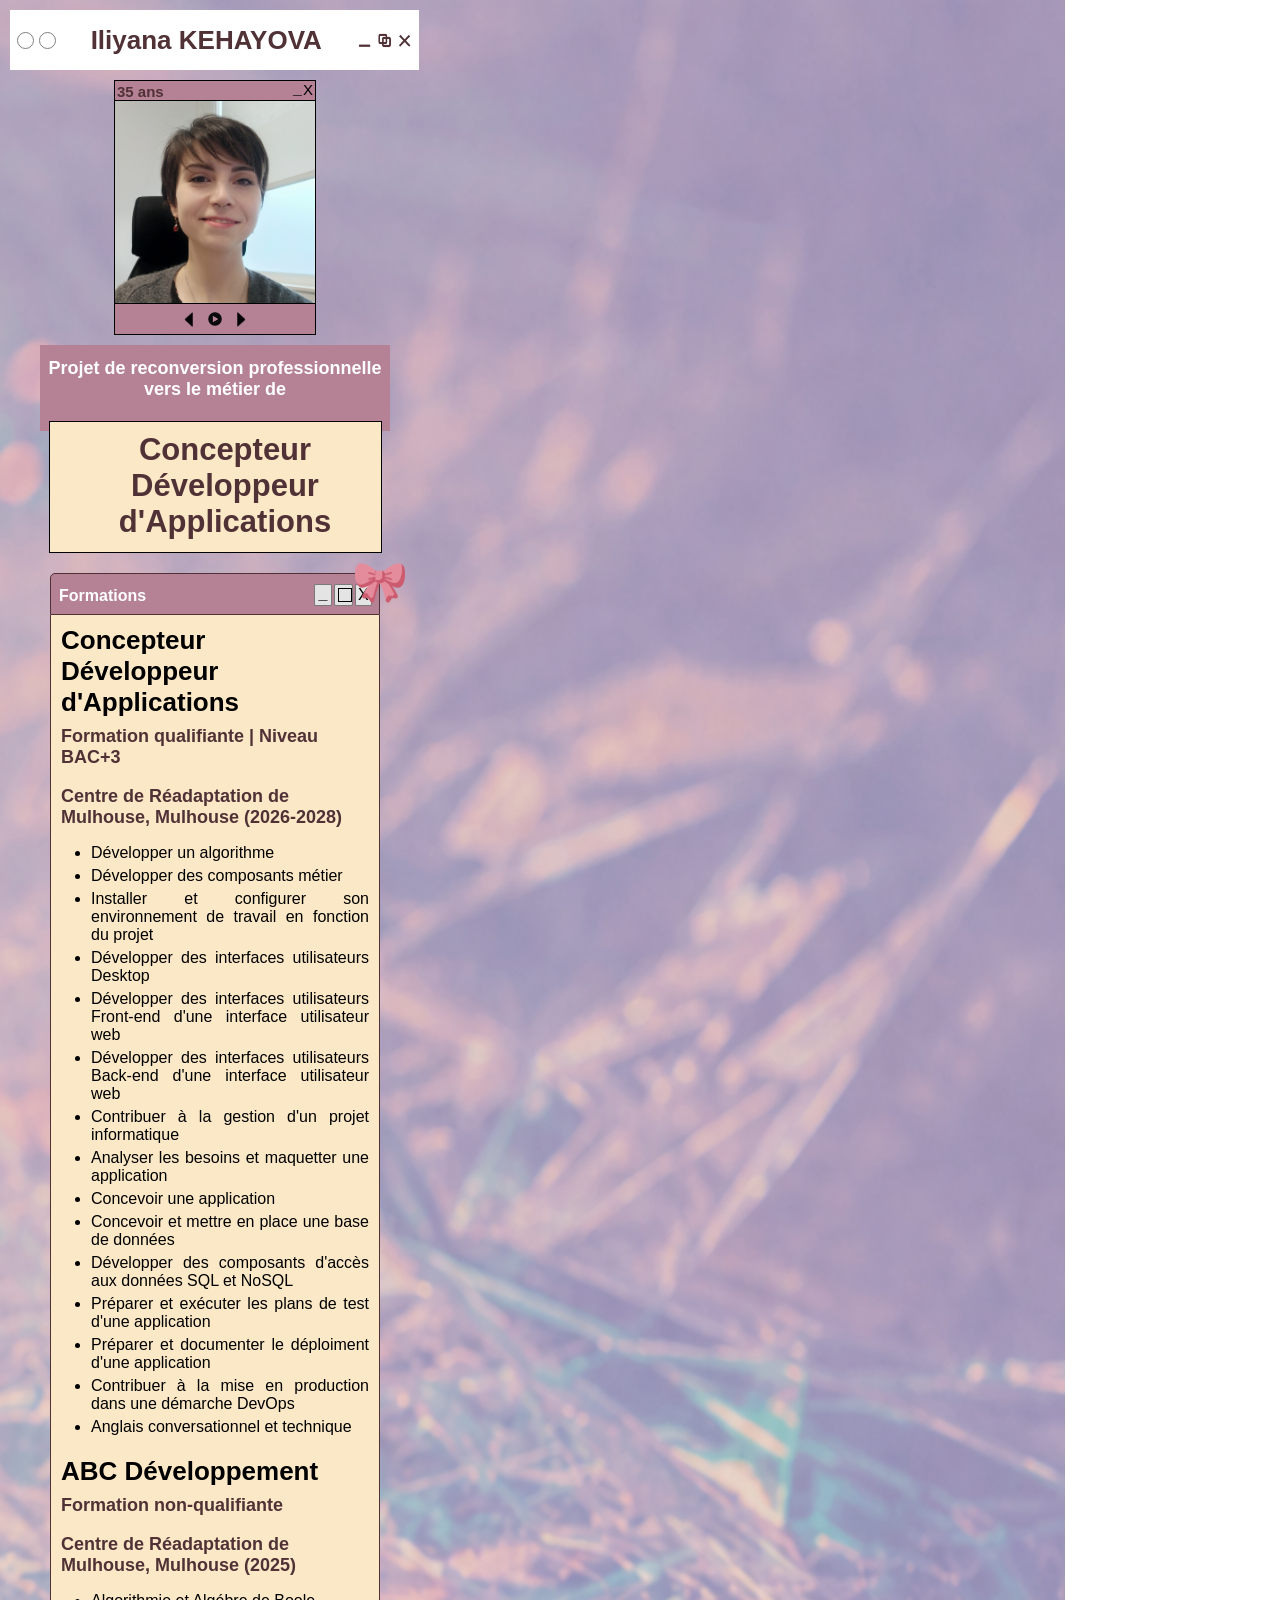
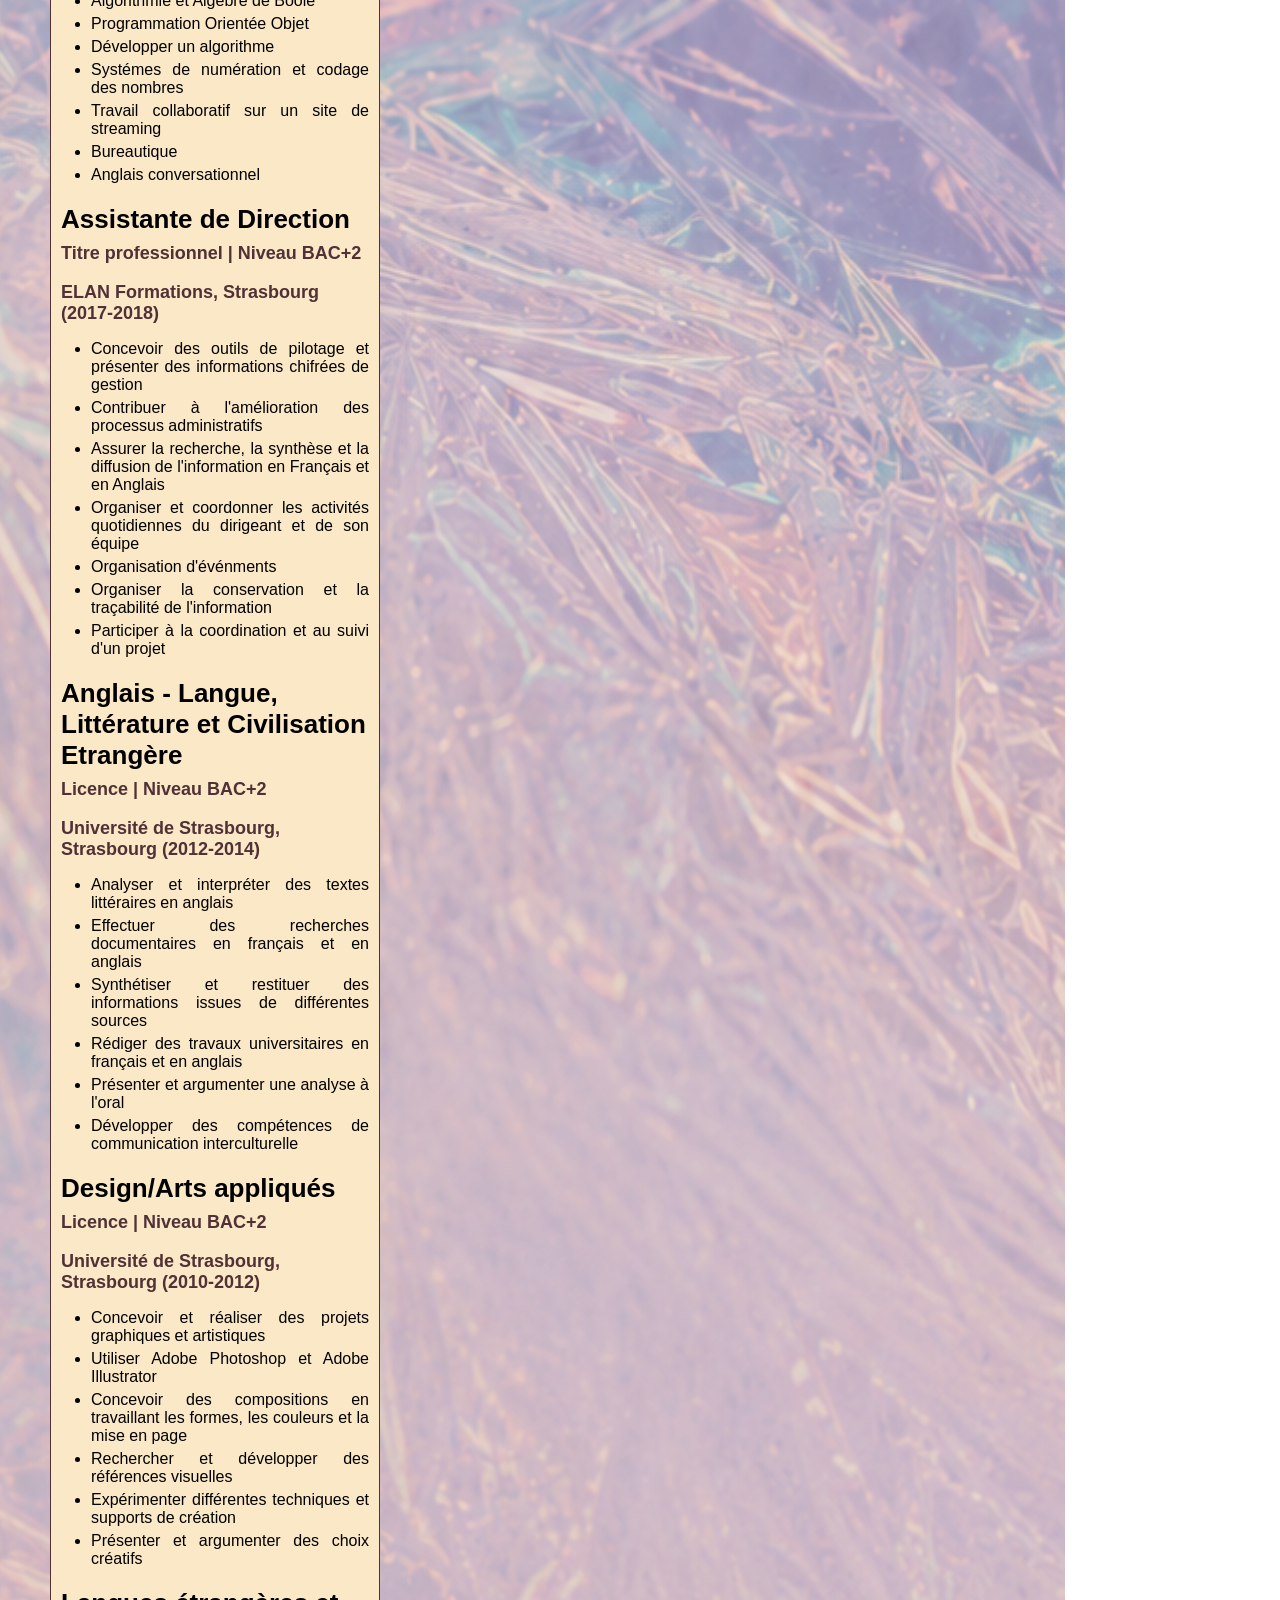
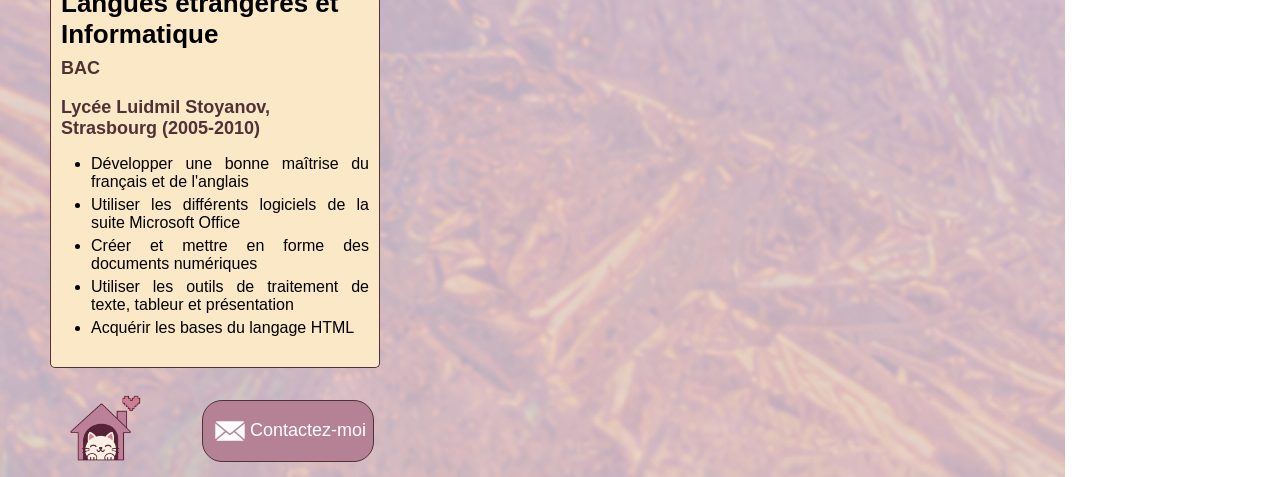
<file: docs/ecran_formations.html>
<!DOCTYPE html>
<html>

<head>
 <meta charset="UTF-8">
 <meta name="viewport" content="width=device-width, initial-scale=1.0">
 <meta name="theme-color" content="">
 <meta name="description" content="CV Iliyana KEHAYOVA | Projet de reconversion professionnelle | Concepteur Développeur d'Applications">
 <link rel="icon" type="image/png" href="ribbon.png">
 <meta name="robots" content="index, follow" /> 
 <meta lang="fr">
 <link href="ecran_formations.css" rel="stylesheet">
 <title>CV Iliyana KEHAYOVA</title>
</head>

<body>
    
    <header> 
        <span style="display:inline-block; width:15px; height:15px; border:1px solid gray; border-radius: 50%;"></span>
        <span style="display:inline-block; width:15px; height:15px; border:1px solid gray; border-radius: 50%;"></span>
        <h1><a href="index.html">Iliyana KEHAYOVA</a></h1>
        <img src="lower_dash.png" alt="" id="lower_dash">
        <img src="windows.png" alt="" id="windows">
        <img src="x_close.png" alt="" id="x_close">
    </header>   

    <main>

    

        <section class="section_photo_poste">
            
           <div class="onglet_photo">
                <div class="age">
                    <span class="age_text">35 ans</span>
                    <div>
                        <span class="second_lower_dash">_</span>
                        <span class="second_x">X</span>
                    </div>
                </div>

                <div id="photo">
                    <img src="photo_iliyana.png" id="photo_iliyana" alt="photo d'Iliyana">
                </div>
                
                <div class="boutons_play">
                    <img src="bouton_play.png" class="bouton_play_enverse" alt=""> 
                    <img src="bouton_play.webp" class="bouton_play_central" alt="">  
                    <img src="bouton_play.png" class="bouton_play_droit" alt=""> 
                </div>
            </div>

            <div class="conteneur_projet">
                <p class="titre_projet">Projet de reconversion professionnelle vers le métier de</p>
            </div>

            <div class="conteneur_poste">
                <p class="titre_poste">Concepteur Développeur d'Applications</p>
            </div>


             
        </section>
        
        <section class="section_description">
            <img src="ruban.png" alt="" class="ruban">
                <div class="deuxieme_barre_haute">
                    <span class="presentation">Formations</span>
                    <span id="reduire_onglet">_</span>
                    <span id="agrandir_onglet"><div></div></span>
                    <span id="fermer_onglet">X</span>
                </div>

                <div class="fenetre_description">
                    <section class="section_formation">
                        <h2>Concepteur Développeur d'Applications</h2>
                        <h3>Formation qualifiante | Niveau BAC+3</h3>
                        <h3>Centre de Réadaptation de Mulhouse, Mulhouse (2026-2028)</h3>
                        <ul>
                            <li>Développer un algorithme</li>
                            <li>Développer des composants métier</li>
                            <li>Installer et configurer son environnement de travail en fonction du projet</li>
                            <li>Développer des interfaces utilisateurs Desktop</li>
                            <li>Développer des interfaces utilisateurs Front-end d'une interface utilisateur web</li>
                            <li>Développer des interfaces utilisateurs Back-end d'une interface utilisateur web</li>
                            <li>Contribuer à la gestion d'un projet informatique</li>
                            <li>Analyser les besoins et maquetter une application</li>
                            <li>Concevoir une application</li>
                            <li>Concevoir et mettre en place une base de données</li>
                            <li>Développer des composants d'accès aux données SQL et NoSQL</li>
                            <li>Préparer et exécuter les plans de test d'une application</li>
                            <li>Préparer et documenter le déploiment d'une application</li>
                            <li>Contribuer à la mise en production dans une démarche DevOps</li>
                            <li>Anglais conversationnel et technique</li>
                        </ul>
                    </section>
                    <section class="section_formation">
                        <h2>ABC Développement</h2>
                        <h3>Formation non-qualifiante</h3>
                        <h3>Centre de Réadaptation de Mulhouse, Mulhouse (2025)</h3>
                        <ul>
                            <li>Algorithmie et Algébre de Boole</li>
                            <li>Programmation Orientée Objet</li>
                            <li>Développer un algorithme</li>
                            <li>Systémes de numération et codage des nombres </li>
                            <li>Travail collaboratif sur un site de streaming</li>
                            <li>Bureautique</li>
                            <li>Anglais conversationnel</li>
                        </ul>
                    </section>
                    <section class="section_formation">
                        <h2>Assistante de Direction</h2>
                        <h3>Titre professionnel | Niveau BAC+2</h3>
                        <h3>ELAN Formations, Strasbourg (2017-2018)</h3>
                        <ul>
                            <li>Concevoir des outils de pilotage et présenter des informations chifrées de gestion</li>
                            <li>Contribuer à l'amélioration des processus administratifs</li>
                            <li>Assurer la recherche, la synthèse et la diffusion de l'information en Français et en Anglais</li>
                            <li>Organiser et coordonner les activités quotidiennes du dirigeant et de son équipe</li>
                            <li>Organisation d'événments</li>
                            <li>Organiser la conservation et la traçabilité de l'information</li>
                            <li>Participer à la coordination et au suivi d'un projet</li>
                        </ul>
                    </section>
                    <section class="section_formation">
                        <h2>Anglais - Langue, Littérature et Civilisation Etrangère</h2>
                        <h3>Licence | Niveau BAC+2</h3>
                        <h3>Université de Strasbourg, Strasbourg (2012-2014)</h3>
                        <ul>
                            <li>Analyser et interpréter des textes littéraires en anglais</li>
                            <li>Effectuer des recherches documentaires en français et en anglais</li>
                            <li>Synthétiser et restituer des informations issues de différentes sources</li>
                            <li>Rédiger des travaux universitaires en français et en anglais</li>
                            <li>Présenter et argumenter une analyse à l'oral</li>
                            <li>Développer des compétences de communication interculturelle</li>
                        </ul>
                    </section>
                    <section class="section_formation">
                        <h2>Design/Arts appliqués</h2>
                        <h3>Licence | Niveau BAC+2</h3>
                        <h3>Université de Strasbourg, Strasbourg (2010-2012)</h3>
                        <ul>
                            <li>Concevoir et réaliser des projets graphiques et artistiques</li>
                            <li>Utiliser Adobe Photoshop et Adobe Illustrator</li>
                            <li>Concevoir des compositions en travaillant les formes, les couleurs et la mise en page</li>
                            <li>Rechercher et développer des références visuelles</li>
                            <li>Expérimenter différentes techniques et supports de création</li>
                            <li>Présenter et argumenter des choix créatifs</li>
                        </ul>
                    </section>
                    <section class="section_formation">
                        <h2>Langues étrangères et Informatique</h2>
                        <h3>BAC</h3>
                        <h3>Lycée Luidmil Stoyanov, Strasbourg (2005-2010)</h3>
                        <ul>
                            <li>Développer une bonne maîtrise du français et de l'anglais</li>
                            <li>Utiliser les différents logiciels de la suite Microsoft Office</li>
                            <li>Créer et mettre en forme des documents numériques</li>
                            <li>Utiliser les outils de traitement de texte, tableur et présentation</li>
                            <li>Acquérir les bases du langage HTML</li>
                        </ul>
                    </section>

                </div>
        </section>
       
        
    </main>

      
    <footer>
        <a href="index.html"><img src="bouton_accueil.png" class="bouton_accueil" alt="Accueil"></a>
        <a href="ecran_formulaire_de_contact.html" class="bouton_contact"><img src="enveloppe.png" id="image_enveloppe"><span>Contactez-moi</span></a>
    </footer>


</body>


</html>
</file>
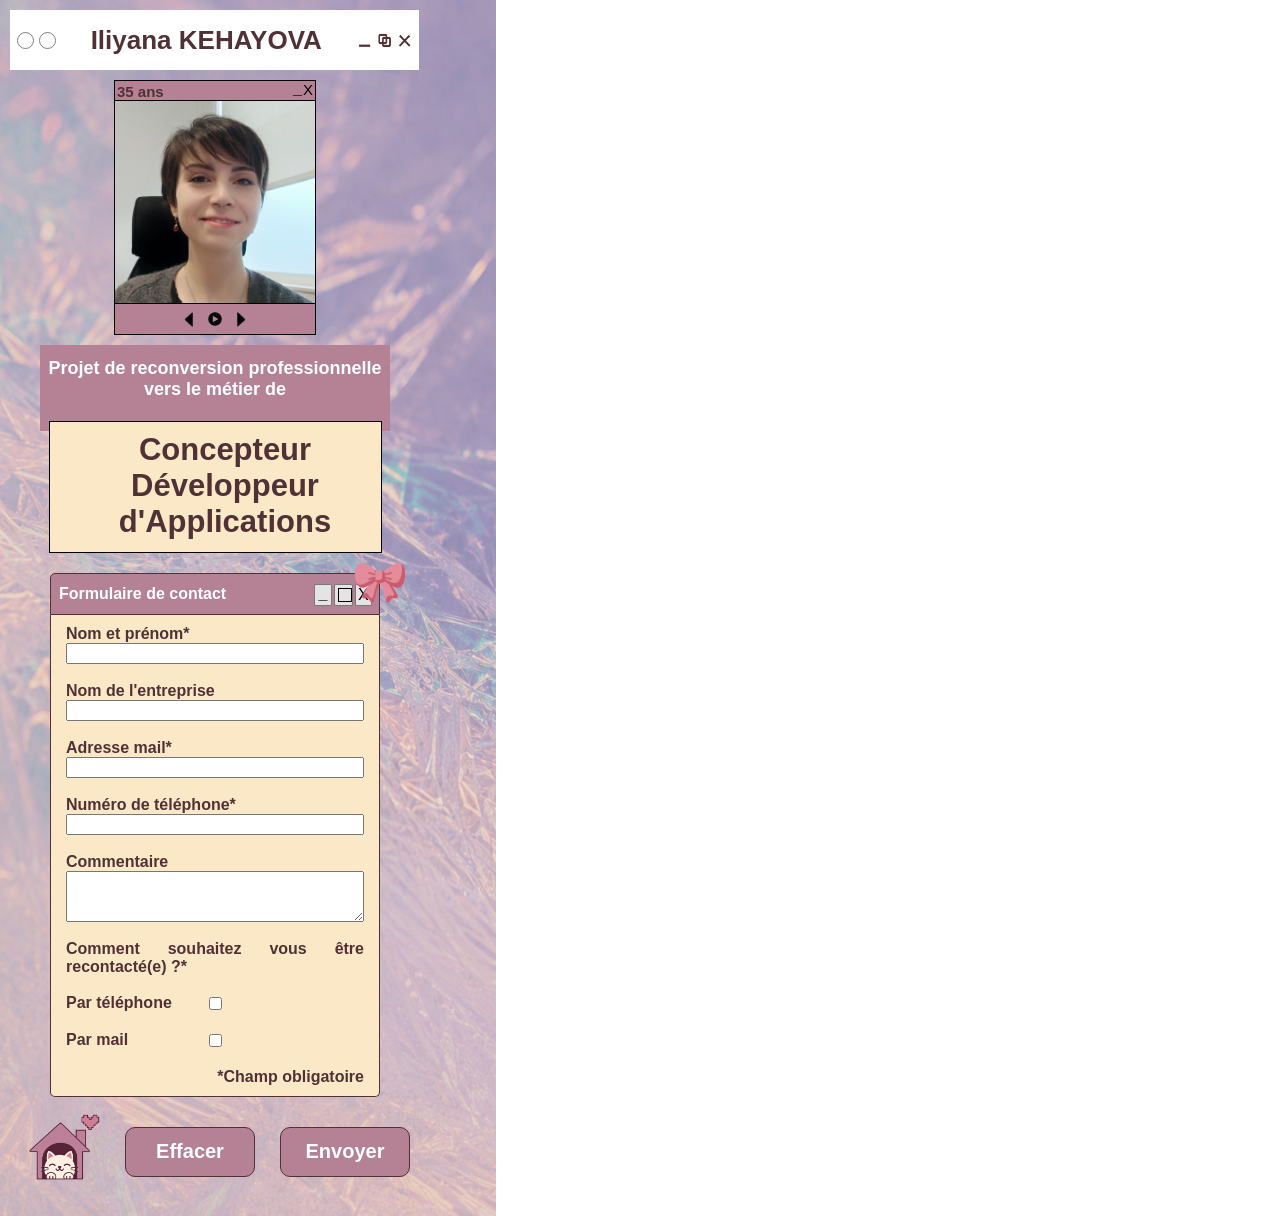
<file: docs/ecran_formulaire_de_contact.html>
<!DOCTYPE html>
<html>

<head>
 <meta charset="UTF-8">
 <meta name="viewport" content="width=device-width, initial-scale=1.0">
 <meta name="theme-color" content="">
 <meta name="description" content="CV Iliyana KEHAYOVA | Projet de reconversion professionnelle | Concepteur Développeur d'Applications">
 <link rel="icon" type="image/png" href="ribbon.png">
 <meta name="robots" content="index, follow" /> 
 <meta lang="fr">
 <link href="ecran_formulaire_de_contact.css" rel="stylesheet">
 <title>CV Iliyana KEHAYOVA</title>
</head>

<body>
    
    <header> 
        <span style="display:inline-block; width:15px; height:15px; border:1px solid gray; border-radius: 50%;"></span>
        <span style="display:inline-block; width:15px; height:15px; border:1px solid gray; border-radius: 50%;"></span>
        <h1><a href="index.html">Iliyana KEHAYOVA</a></h1>
        <img src="lower_dash.png" alt="" id="lower_dash">
        <img src="windows.png" alt="" id="windows">
        <img src="x_close.png" alt="" id="x_close">
    </header>   

    <main>
        <section class="section_photo_poste">
            
            <div class="onglet_photo">
                <div class="age">
                    <span class="age_text">35 ans</span>
                    <div>
                        <span class="second_lower_dash">_</span>
                        <span class="second_x">X</span>
                    </div>
                </div>

                <div id="photo">
                    <img src="photo_iliyana.png" id="photo_iliyana" alt="photo d'Iliyana">
                </div>
                
                <div class="boutons_play">
                    <img src="bouton_play.png" class="bouton_play_enverse" alt=""> 
                    <img src="bouton_play.webp" class="bouton_play_central" alt="">  
                    <img src="bouton_play.png" class="bouton_play_droit" alt=""> 
                </div>
            </div>

            <div class="conteneur_projet">
                <p class="titre_projet">Projet de reconversion professionnelle vers le métier de</p>
            </div>

            <div class="conteneur_poste">
                <p class="titre_poste">Concepteur Développeur d'Applications</p>
            </div>

        </section>
        
 <section class="section_description">
            <img src="ruban.png" alt="" class="ruban">
                <div class="deuxieme_barre_haute">
                    <span class="presentation">Formulaire de contact</span>
                    <span id="reduire_onglet">_</span>
                    <span id="agrandir_onglet"><div></div></span>
                    <span id="fermer_onglet">X</span>
                </div>

                <div class="fenetre_description">
                    <section id="section_formulaire">
                        <form method="POST" id="form">
                            <label for="Nom et prénom">Nom et prénom*</label>
                            <input type="text" id="nom_et_prenom" required>
                            <br>

                            <label for="Nom de l'entreprise">Nom de l'entreprise</label>
                            <input type="text" id="nom_entreprise">
                            <br>
                            <label for="Adresse mail">Adresse mail*</label>
                            
                            <input type="email" id="adresse_mail" required>
                            <br>
                            <label for="Numéro de téléphone">Numéro de téléphone*</label>
                            <input type="number" id="numero_telephone" required>
                            <br>
                            <label for="Commentaire">Commentaire</label>
                            <textarea id="commentaire" rows="3" cols="20"></textarea>
                            <br>
                            <label for="Préférence de contact">Comment souhaitez vous être recontacté(e) ?*</label>
                            <br>
                            <label for="Par téléphone">Par téléphone</label>
                            <input type="checkbox" class="preference_contact">
                            <br>
                            <label for="Par mail">Par mail</label>
                            <input type="checkbox" class="preference_contact">
                            <br>
                            <p class="champ_obligatoire">*Champ obligatoire</p>
                        </form>
                    </section>
                </div>
                <section class="boutons_effacer_envoyer">
                    <a href="index.html"><img src="bouton_accueil.png" class="bouton_accueil" alt="Accueil"></a>
                    <input type="reset" value="Effacer" id="bouton_effacer" form="form">
                    <input type="submit" value="Envoyer" id="bouton_envoyer" form="form">
                </section>
        </section>

</body>


</html>
</file>
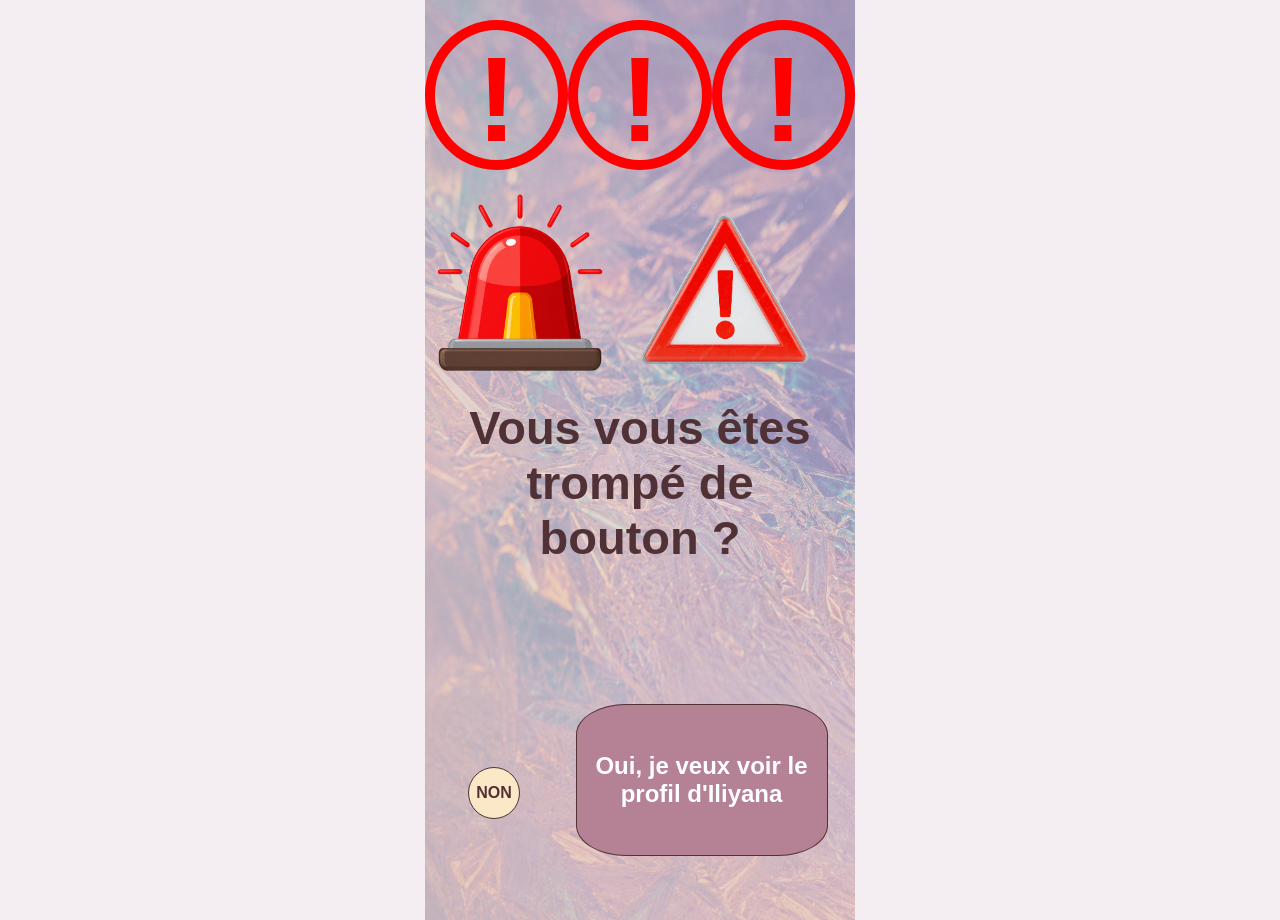
<file: docs/popup_reponse_negative.html>
<!DOCTYPE html>
<html>

<head>
 <meta charset="UTF-8">
 <meta name="viewport" content="width=device-width, initial-scale=1.0">
 <meta name="theme-color" content="">
 <meta name="description" content="CV Iliyana KEHAYOVA | Projet de reconversion professionnelle | Concepteur Développeur d'Applications">
 <link rel="icon" type="image/png" href="ribbon.png">
 <meta name="robots" content="index, follow" /> 
 <meta lang="fr">
 <link href="popup_reponse_negative.css" rel="stylesheet">
 <title>CV Iliyana KEHAYOVA</title>
</head>

<body>
    <header>
        <div class="icone_attention">!</div>
        <div class="icone_attention">!</div>
        <div class="icone_attention">!</div>
    </header>

    <main>

    <img src="image_sirene.png" alt="" class="image_sirene">
    <img src="icone_panneau.png" alt="" class="icone_panneau">

    <p>Vous vous êtes trompé de bouton&nbsp;?</p>
                                                                                                                                 
    </main>


    <footer>
        <a href="popup_reponse_negative2.html" class="bouton_non">NON</a>
        <a href="ecran_description.html" class="bouton_oui">Oui, je veux voir le profil d'Iliyana</a>

    </footer>  

</body>


</html>
</file>
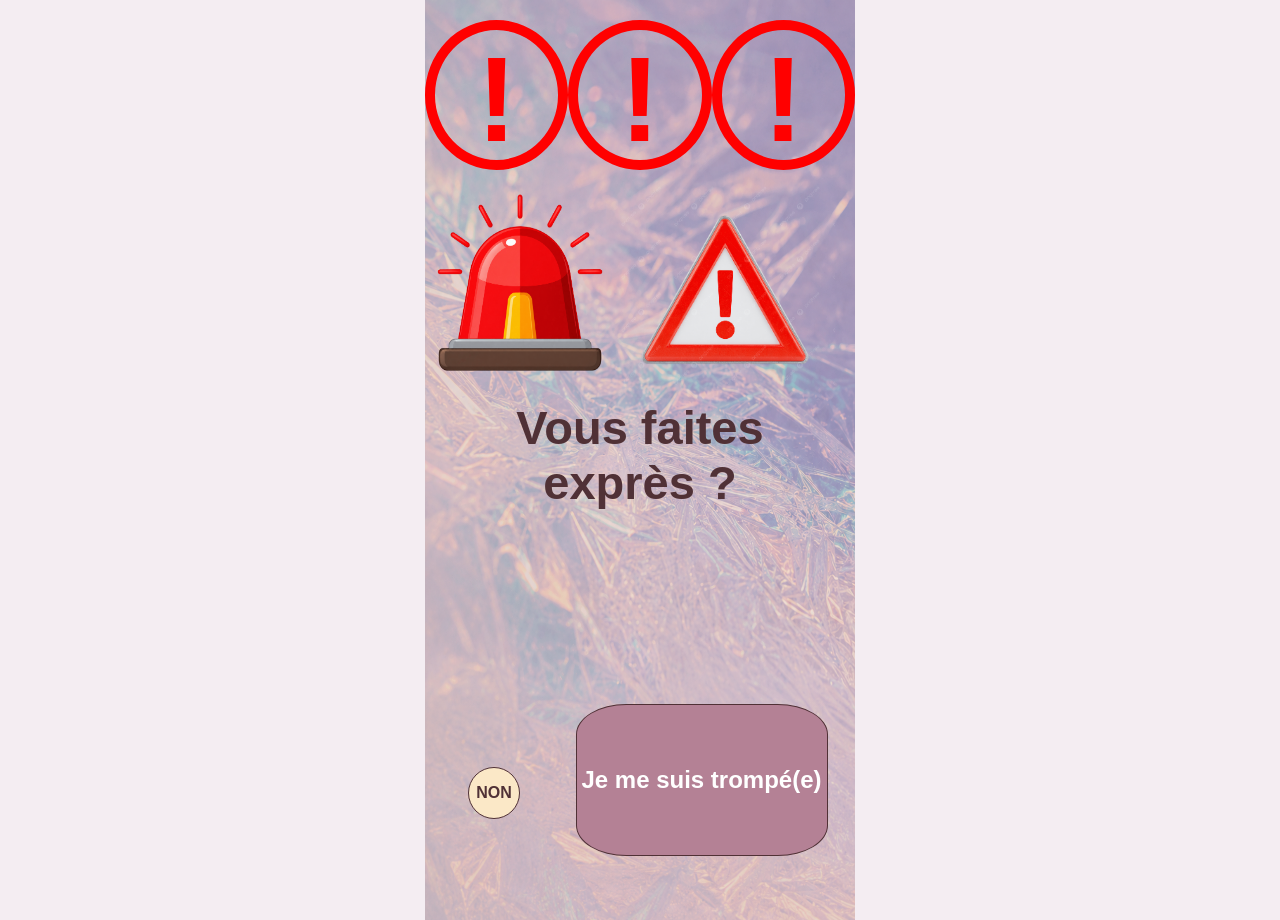
<file: docs/popup_reponse_negative2.html>
<!DOCTYPE html>
<html>

<head>
 <meta charset="UTF-8">
 <meta name="viewport" content="width=device-width, initial-scale=1.0">
 <meta name="theme-color" content="">
 <meta name="description" content="CV Iliyana KEHAYOVA | Projet de reconversion professionnelle | Concepteur Développeur d'Applications">
 <link rel="icon" type="image/png" href="ribbon.png">
 <meta name="robots" content="index, follow" /> 
 <meta lang="fr">
 <link href="popup_reponse_negative2.css" rel="stylesheet">
 <title>CV Iliyana KEHAYOVA</title>
</head>

<body>
    <header>
        <div class="icone_attention">!</div>
        <div class="icone_attention">!</div>
        <div class="icone_attention">!</div>
    </header>

    <main>

    <img src="image_sirene.png" alt="" class="image_sirene">
    <img src="icone_panneau.png" alt="" class="icone_panneau">

    <p>Vous faites exprès&nbsp;?</p>
                                                                                                                                 
    </main>


    <footer>
        <a href="popup_reponse_negative3.html" class="bouton_non">NON</a>
        <a href="ecran_description.html" class="bouton_oui">Je me suis trompé(e)</a>

    </footer>  

</body>


</html>
</file>
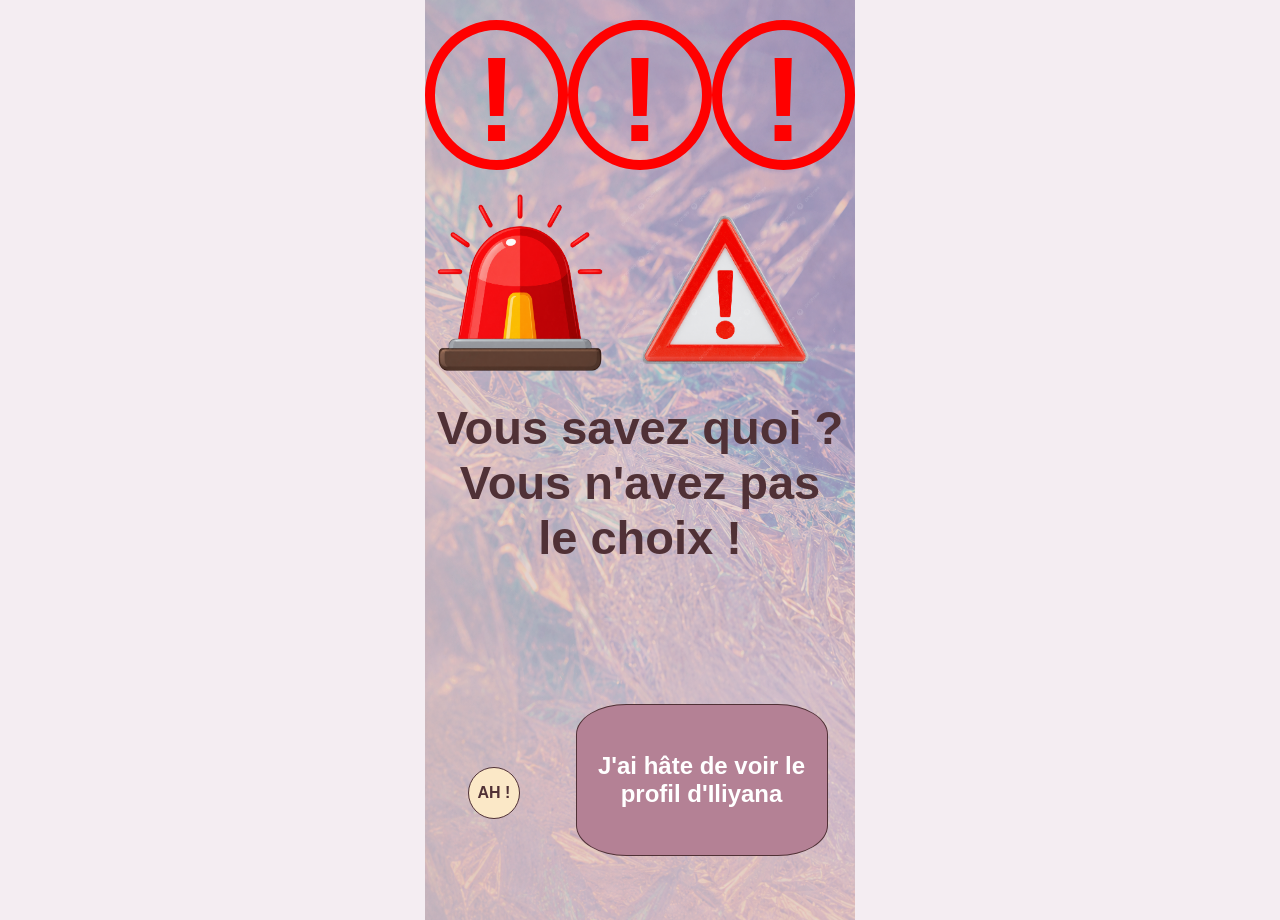
<file: docs/popup_reponse_negative3.html>
<!DOCTYPE html>
<html>

<head>
 <meta charset="UTF-8">
 <meta name="viewport" content="width=device-width, initial-scale=1.0">
 <meta name="theme-color" content="">
 <meta name="description" content="CV Iliyana KEHAYOVA | Projet de reconversion professionnelle | Concepteur Développeur d'Applications">
 <link rel="icon" type="image/png" href="ribbon.png">
 <meta name="robots" content="index, follow" /> 
 <meta lang="fr">
 <link href="popup_reponse_negative3.css" rel="stylesheet">
 <title>CV Iliyana KEHAYOVA</title>
</head>

<body>
    <header>
        <div class="icone_attention">!</div>
        <div class="icone_attention">!</div>
        <div class="icone_attention">!</div>
    </header>

    <main>

    <img src="image_sirene.png" alt="" class="image_sirene">
    <img src="icone_panneau.png" alt="" class="icone_panneau">

    <p>Vous savez quoi&nbsp;? Vous n'avez pas le choix !</p>
                                                                                                                                 
    </main>


    <footer>
        <a href="ecran_description.html" class="bouton_non">AH !</a>
        <a href="ecran_description.html" class="bouton_oui">J'ai hâte de voir le profil d'Iliyana</a>

    </footer>  

</body>


</html>
</file>
<file: docs/index.css>
@media screen and (max-width: 430px) {
    body {
        background-position: center top;
    }
}

html, body {
    margin: 0;
    min-height: 100vh;
    max-width: 430px;
}

body {
    background-image: url("mobile_background.png");
    background-position: center top;
    background-size: cover;
    background-repeat: no-repeat;
    font-family: 'Arvo', sans-serif;
    display: block;
    
}

header {
    height: 60px; 
    display: flex; 
    flex-direction: row;
    background-color: #ffffff;
    justify-content: center;
    gap: 5px; 
    align-items: center; 
    margin-bottom: 10px; 
    margin-top: 10px;
    margin-left: 10px;
    width: 95%;

}

header span {
    display:inline-block; 
    width: 15px; 
    height:1 5px; 
    border: 1px solid gray; 
    border-radius: 50%;
}

h1 {
    font-size: 26px;
    color: #503136;
    text-align: center;
    margin-left: 30px; 
    margin-right: 30px; 

}

@media screen and (width<340px){
    h1 {
    font-size: 22px;
    color: #503136;
    text-align: center;
    margin-left: 30px; 
    margin-right: 30px; 
}
}


#lower_dash, #windows, #x_close {
    width: 15px;
    height: 15px;
}



.onglet_photo {
    display: flex;
    flex-direction: column; 
    background-color: #B48195;
    max-width: 200px; 
    border: 1px solid black;
    margin-left: auto;
    margin-right: auto;
    justify-content: center;
    align-items: center;
    margin-top: 10px; 
}

.age { 
    display: flex;
    flex-direction: row;
    align-items: flex-end;
    width: 100%;
    height: 19px;
}


.age_text div {
    margin-bottom: 1px;
}

.second_lower_dash {
    font-weight: bold;
    
}

.second_x {
    font-size: 15px; 
    margin: 1px 2px 2px 1px;
    
}

.lower_dash_and_x {
    display: flex;
    margin-left: auto;
}

.age > div {
    display: flex;
    margin-left: auto;
}

.bouton_play_enverse, .bouton_play_droit {
    width: 15px;
    height: 15px;
    margin-top: -6px; 
    margin-left: 8px;
    margin-right: 8px;
}

#photo_iliyana {
    width: 100%;
    height: 100%;
    border-top: 1px solid black;
    border-bottom: 1px solid black;
    margin-bottom: 10px;
}

.bouton_play_central {
    margin-top: -10px;
    width: 22px;
    height: 22px; 
}

.age_text {
    margin-bottom: 0;
    font-weight: bold;
    font-size: 15px;
    margin-left: 2px;
    color: #503136;
}

.boutons_play {
    display: flex;
    flex-direction: row;
    flex-wrap: wrap;
    height: 16px;
    justify-content: center;
   

}
.bouton_play_enverse {
    transform: rotate(180deg);
}

.conteneur_projet {
    margin-top: 10px;
    height: 80px;
    width: 80%;
    background-color: #B48195;
    margin-bottom: -10px;
    font-weight: bold;
    text-align: center;
    font-size: 18px;
    color: white;
    margin-left: auto;
    margin-right: auto;
    justify-content: center;
    align-items: center;
    padding: 3px;
}

.titre_projet {
    margin: 10px 0px 0px 0px;
    text-align: center;
    justify-content: center;
}

.conteneur_poste {
    height: 130px;
    width: 70%;
    background-color: #FBE8C7;
    padding-left: 10px;
    order: -1; 
    font-weight: bold;
    text-align: center;
    font-size: 31px;
    color: #503136;
    border: 1px solid black;
    margin-right: 5px;
    margin-left: auto;
    margin-right: auto;
    justify-content: center;
    align-items: center;
    
}

.titre_poste {
    margin: 10px 0px 0px 0px;
    padding-right: 10px;
    text-align: center;
    justify-content: center;
}



.folder {
    display: block;
    width: 260px;
    height: 210px;
    margin-bottom: -15px; 
    margin-top: -40px;
}

.formations {
    margin: 0;
    font-weight: bold;
    font-size: 25px;
    color: #503136;
    text-align: center;
    margin-bottom: 20px;
    
}

#onglet_formations {
    margin-left: auto;
    margin-right: auto;
}


#onglet_formations a {
    display: block;
    width: max-content;
    margin-left: auto;
    margin-right: auto;
    text-decoration: none;
}

.trois_fenetres {
    position: relative;
    width: 230px;
    height: 220px;
    margin-top: 15px;
    margin-left: auto;
    margin-right: auto;
    justify-content: center;
    align-items: center;
}


.ruban {
    position:absolute;
    z-index: 4;
    top: -8px;
    right: 10px;
    height: 50px;
    width: 50px;
}

.fenetre_presentation {
    position:absolute;
    top: 0;
    left: calc(50% - 7.5px);
    transform: translateX(-50%);
    display: grid;
    grid-template-areas:
    "box-4 box-4"
    "box-5 box-5"
    "box-6 box-7";
    background-color: white;
    border: 2px solid #503136;
    width: 200px;
    height: 150px;
    border-radius: 10px;
    z-index: 3;
}

.avant_derniere_fenetre {
    position: absolute;
    top: 9px;
    left: calc(50% - 7.5px);
    transform: translateX(calc(-50% + 9px));
    width: 200px;
    height: 150px;
    background-color: #FBE8C7;
    border-radius: 10px;
    z-index: 2;
    border: 2px solid #503136; 
}

.derniere_fenetre {
    position:absolute;
    top: 15px;
    left: calc(50% - 7.5px);
    transform: translateX(calc(-50% + 15px));
    width: 200px;
    height: 150px;
    background-color:#503136;
    border-radius: 10px;
    z-index: 1;
    border: 2px solid #503136;
}
            

.barre_haute {
    display: flex;
    flex-direction: row;
    background-color: #B48195;
    border-top-right-radius: 6px;
    border-top-left-radius: 6px;
    border-bottom: 2px solid #503136;
    grid-area: box-4;
}

.barre_haute span {
    display:inline-block; 
    width:12px; 
    height:12px; 
    background: rgb(228, 228, 228); 
    border-radius: 50%;
    margin: 5px 2px 2px 5px; 
}

.question_presentation {
    font-weight: bold;
    text-align: center;
    font-size: 16px;
    margin-left: 5px;
    margin-right: 5px;
    color:#503136;
    grid-area: box-5;
}


#bouton_non { 
    display: flex;
    justify-content: center; 
    align-items: center;
    width: 85px;
    height: 50px;
    border-radius: 23px;
    border: 2px solid #503136;
    background-color: #B48195;
    font-weight: bold;
    font-size: 18px;
    margin-bottom: 5px;
    color: white;
    grid-area: box-7;
    text-decoration: none;
    color: white;
    text-align: center;
    cursor: pointer;
}


.bouton_oui { 
    display: flex;
    justify-content: center; 
    align-items: center;
    margin-left: 10px;
    margin-bottom: 5px;
    width: 85px;
    height: 50px;
    border-radius: 23px;
    border: 2px solid #503136;
    background-color: #FBE8C7;
    font-weight: bold;
    font-size: 18px;
    grid-area: box-6;
    text-decoration: none;
    color: #503136;
    text-align: center;
  
}


.fenetre_experience {
    display: flex;
    flex-direction: column;
    align-items: center;
    width: 210px;
    height: 150px;
    background-color: white;
    border-radius: 5px;
    border: 2px solid #503136;
    margin-left: auto;
    margin-right: auto;
    justify-content: center;
    align-items: center;
    margin-bottom: 20px;
}

.deuxieme_barre_haute {
    display: flex;
    flex-direction: row;
    height: 30px;
    width: 204px;
    background-color: #B48195;
    border-radius: 5px;
    margin: 1px;
    border: 2px solid #503136;
    margin-bottom: 1px;
    justify-content: right;
}

#reduire_onglet, #agrandir_onglet, #fermer_onglet {
    display: flex;
    width: 20px;
    height: 20px;
    background-color:rgb(228, 228, 228);
    margin: 3px 2px 3px 0px;
    border-radius: 1px;
    border: 1px solid rgb(121, 121, 121);
}

#agrandir_onglet div {
    width: 12px;
    height: 12px;
    border: 1px solid black;
    margin: 3px 0px 0px 3px; 
}

#reduire_onglet {
    justify-content: center;
    font-weight: 550;
}

#fermer_onglet {
    justify-content: center;
    align-items: center;
    
}

.fenetre_terminal {
    background-color: #503136;
    width: 208px;
    height: 70px; 
    margin: 1px 2px 5px 2px;
}

.premiere_ligne_terminal, .deuxieme_ligne_terminal {
    color: white;
    margin-left: 3px;
    font-size: 15px;
}

.premiere_ligne_terminal {
    margin-top: 1px;
}

.deuxieme_ligne_terminal {
    margin-top: -14px;
}

.fenetre_competences {
    display: flex;
    position: relative;
    width: 195px;
    height: 170px;
    flex: 0 0 195px;
    margin-left: auto;
    margin-right: auto;
}

#bouton_go {
    display: flex;
    justify-content: center; 
    align-items: center;
    text-align: center;
    text-decoration: none;
    background-color: #FBE8C7;
    width: 120px;
    height: 40px;
    font-weight: bold;
    font-size: 20px;
    color:#503136;
    border-radius: 10px;
    margin-bottom: 4px;
    border: 2px solid #503136;
}


#icone_ordinateur {
    position: absolute;
    width: 280px; 
    height: 270px; 
    top: -10px;
    left: 50%;
    transform: translateX(-50%);
    z-index: 1;
}

.fenetre_competences {
    justify-content: center;
    align-items: center;
}

.compe {
    position: absolute;
    z-index: 2;
    color: white;
    font-weight: bold;
    top: 50px;
    left: 0;
    width: 100%;
    font-size: 26px;
    text-align: center;
}

.tences {
    position: absolute;
    z-index: 2;
    color: white;
    font-weight: bold;
    top: 75px;
    left: 0;
    width: 100%;
    font-size: 26px;
    text-align: center;
}



#image_langues {
    display: block;
    width: 250px;
    height: 200px;
    cursor: pointer;
    margin-left: auto;
    margin-right: auto;
    margin-top: 70px;
    margin-bottom: -15px;
}

.loisirs_passions {
    margin-top: 15px;
    margin-left: 12px;
    width: 200px;
    height: 120px;
    background-color: #FBE8C7;
    border-radius: 10px;
    border: 2px solid #503136;
    margin-left: auto;
    margin-right: auto;
    justify-content: center;
    align-items: center;
}

.troisieme_barre_haute {
    display: flex;
    flex-direction: row;
    width: 200px;
    height: 25px;
    background-color: #B48195;
    border-radius: 6px 6px 0px 0px;
    border-bottom: 2px solid #503136;
    justify-content: right;
}

.troisieme_barre_haute span {
    display: flex;
    width:15px; 
    height:15px; 
    background: rgb(228, 228, 228); 
    border-radius: 50%;
    margin: 5px 5px 2px 5px; 
    
}

.bloc_menu_loisirs, .bloc_menu_passions {
    display: flex;
    align-items: center;
} 

#menu_deroulant_loisirs, 
#menu_deroulant_passions {
    background-color: rgb(228, 228, 228);
    border: 1px solid #503136;
    width: 170px;
    height: 22px;
    margin: 10px 0px 8px 4px;
    text-align: left;
    font-size: 17px;
   
}

.fleche_menu_deroulant {
    display: block;
    background-color: #503136;
    border: 1px solid #503136;
    height: 20px; 
    width: 20px;
    margin-left: -5px;
    transform: translateY(1px);
}

.bloc_menu_loisirs, .bloc_menu_passions {
    position: relative;
}

#menu_liste_loisirs, #menu_liste_passions {
    display: none;
    position: absolute;
    top: 31px;
    left: 4px;
    background-color: rgb(228, 228, 228);
    width: 140px;
    box-shadow: 2px 2px 5px grey;
    z-index: 10;
}

#menu_liste_loisirs a, #menu_liste_passions a {
    display: block;
    color: black;
    text-decoration: none;
    padding: 10px 15px;
}

#menu_liste_loisirs.ouvert,
#menu_liste_passions.ouvert {
    display: block;
}

.bloc_menu_loisirs a:hover, 
.bloc_menu_passions a:hover {
    background-color: rgb(204, 183, 183);
}

.bloc_menu_loisirs:hover button,
.bloc_menu_passions:hover button {
    background-color: rgb(114, 113, 113);
}

.bouton_contact {
    display: flex;
    background-color: #B48195;
    border: 1px solid #503136;
    width: 250px;
    height: 60px;
    border-radius: 20px;
    margin-top: 20px;
    margin-bottom: 10px;
    margin-left: auto;
    margin-right: auto;
    justify-content: center;
    align-items: center;
    text-decoration: none;
    color: white;
    font-size: 24px;
    
}

#bouton_contact span {
    color: white;
    font-size: 24px;
    font-weight: bold;
}

#image_enveloppe {
    width: 60px;
    height: 40px;
    margin-left: -10px;
    margin-right: -10px;
}

#popup_langues {
    position: relative;
    border: none;
    outline: none;
    background: transparent;
    padding: 0;
    top: 1350px;
}


#image_fenetre_langues {
    display: block;
    width: 300px;
    height: auto;
}

#reduire_popup_langues,
#agrandir_popup_langues,
#fermer_popup_langues {
    z-index: 11;
    position: absolute;
    background-color: rgb(228, 228, 228);
    width: 30px;
    height: 30px;
    cursor: pointer;
    margin: 1px;
    border: 2px solid #503136;
    border-radius: 10px;
    font-size: 25px;
    display: flex;
    justify-content: center; 
    align-items: center;
    text-align: center;

}

#reduire_popup_langues {
    top: 46px;
    right: 100px;
}

#agrandir_popup_langues {
    top: 46px;
    right: 60px;
}

#agrandir_popup_langues span {
    width: 20px;
    height: 20px;
    border: 2px solid #503136;
    border-radius: 5px;

}

#fermer_popup_langues {
    top: 46px;
    right: 20px;
}

.contenu_langues {
    position: absolute;
    top: 80px;
    left: 40px;
}

.contenu_langues h2 {
    color: #503136;
    font-weight: bold;
    font-size: 30px;
    margin-bottom: 2px;
}

.contenu_langues ul {
    color: #503136;
    font-weight: bold;
    margin-left: -25px;
}

.contenu_langues ul li{
    margin-bottom: 10px;
    
}

#popup_reponse_negative1, 
#popup_reponse_negative2,
#popup_reponse_negative3 {
    position: fixed;
    border: none;
    outline: none;
    background: transparent;
    padding: 0;
    top: 50%;
    left: 50%;
    transform: translate(-50%, -50%);
    width: min(410px, calc(100vw - 20px));
    max-width: calc(100vw - 20px);
    margin: 0;
}

.fenetre_reponse_negative {
    position: relative;
    display: block;
    height: 330px;
    width: 100%;
    box-sizing: border-box;
    background-color: #FBE8C7;
    border: 2px solid #503136;
    border-radius: 15px;
    overflow: hidden;
    margin: 0;
}

.barre_popup_negative {
    position: absolute;
    top: 0;
    left: 0;
    width: 100%;
    box-sizing: border-box;
    height: 40px;
    background-color: #B48195;
    border-bottom: 2px solid #503136;
    display: flex;
    align-items: center;
}

.boutons_fenetre {
    display: flex;
    margin-left: auto;
    margin-right: 8px;
    gap: 5px;
}

.boutons_fenetre > span {
    width: 25px;
    height: 25px;
    background-color: rgb(228, 228, 228);
    border: 1px solid #503136;
    border-radius: 5px;
    display: flex;
    justify-content: center;
    align-items: center;
    color: #503136;
    font-size: 18px;
}

.milieu_bouton {
    width: 25px;
    height: 25px;
}

.milieu_bouton span {
    width: 15px;
    height: 15px;
    border: 1px solid #503136;
    border-radius: 2px;
}

.icone_attention {
    position: absolute;
    top: 55px;
    left: 50%;
    transform: translateX(-50%);
    border: 5px solid red;
    color: red;
    border-radius: 50%;
    font-size: 50px;
    font-weight: bolder;
    height: 60px;
    width: 60px;
    text-align: center;
    display: flex;
    margin-left: auto;
    margin-right: auto;
    justify-content: center;
    align-items: center;
}

#popup_reponse_negative_bouton_non, 
#popup_reponse_negative_bouton_non2, 
#popup_reponse_negative_bouton_non3 {
    position: absolute;
    top: 270px;
    left: 20px;
    color: #503136;
    font-size: 14px;
    font-weight: bolder;
    width: 50px;
    height: 50px;
    border-radius: 50%;
    background-color: #FBE8C7;
    border: 1px solid #503136;
    margin-top: 0;
    text-decoration: none;
    display: flex;
    align-items: center;
    justify-content: center;
    cursor: pointer;
}

.popup_reponse_negative_bouton_oui {
    position: absolute;
    top: 230px;
    right: 20px;
    left: auto;
    margin-left: 0;
    margin-bottom: 5px;
    width: min(180px, calc(100% - 100px));
    height: 90px;
    border-radius: 23px;
    border: 1px solid #503136;
    background-color: #B48195;
    font-weight: bold;
    font-size: 20px;
    text-decoration: none;
    color: white;
    display: flex;
    justify-content: center;
    align-items: center;
    text-align: center;
    cursor: pointer;
}

#popup_reponse_negative1 h2, 
#popup_reponse_negative2 h2,
#popup_reponse_negative3 h2 {
    position: absolute;
    top: 130px;
    left: 15px;
    width: 90%;
    font-size: 23px;
    text-align: center;
    color: #503136;
    font-weight: bold;
    margin-bottom: 10px;
}

#popup_reponse_negative_bouton_non3 {
    text-decoration: none;
}
</file>
<file: docs/CV_mobile.css>
@media screen and (max-width: 780px) {
    body {
        background-position: center top;
    }
}

html, body {
    margin: 0 auto;
    min-height: 100vh;
    width: 100%;
    max-width: 430px;
}

body {
    min-height: 100vh;
    background-color: #f4edf2;
    background-image: url("mobile_background.png");
    background-position: center top;
    background-repeat: no-repeat;
    background-size: cover;
    font-family: 'Arvo', sans-serif;
}

header {
    height: 40px; 
    display: flex; 
    flex-direction: row;
    background-color: #ffffff;
    justify-content: center;
    gap: 5px; 
    align-items: center; 
    margin-bottom: 10px; 
    margin-top: 10px;
    margin-left: 15px;
    width: 405px;

}

header span {
    display:inline-block; 
    width:15px; 
    height:15px; 
    border:1px solid gray; 
    border-radius: 50%;
}

h1 {
    font-size: 26px;
    color: #503136;
    text-align: center;
    margin-left: 30px; 
    margin-right: 30px; 

}

#lower_dash, #windows, #x_close {
    width: 15px;
    height: 15px;
}



.section_photo_poste {
    display: grid;
    margin-left: 15px; 
    grid-template-areas:
    "box-1 box-2"
    "box-1 box-3";
    
}

.onglet_photo {
    display: flex;
    flex-direction: column; 
    background-color: #B48195;
    width: 170px; 
    border: 1px solid black;
    grid-area: box-1;
}

.age { 
    display: flex;
    flex-direction: row;
    align-items: flex-end;
    justify-content: space-between;
    height: 19px;
}


.age_text div {
    margin-bottom: 1px;
}

.second_lower_dash {
    font-weight: bold;
    
}

.second_x {
    font-size: 15px; 
    margin: 1px 2px 2px 1px;
    
}

.bouton_play_enverse, .bouton_play_droit {
    width: 15px;
    height: 15px;
    margin-top: 3px; 
    margin-left: 8px;
    margin-right: 8px;

    
}

#photo_iliyana {
    width: 170px;
    height: 180px; 
    border-top: 1px solid black;
    border-bottom: 1px solid black;

}

.bouton_play_central {
    width: 22px;
    height: 22px;
    
}

.age_text {

    margin-bottom: 0;
    font-weight: bold;
    font-size: 15px;
    margin-left: 2px;
    color: #503136;
}

.boutons_play {
    display: flex;
    flex-direction: row;
    height: 16px;
    justify-content: center;
    
    
}

.bouton_play_enverse {
    transform: rotate(180deg);
}

.conteneur_projet {
    margin-top: 10px;
    margin-left: 5px;
    margin-right: 15px;
    height: 80px;
    width: 227px;
    background-color: #B48195;
    margin-bottom: -10px;
    font-weight: bold;
    text-align: center;
    font-size: 18px;
    color: white;
    grid-area: box-2;
}

.titre_projet {
    margin: 10px 0px 0px 0px;
}

.conteneur_poste {
    height: 130px;
    width: 225px;
    background-color: #FBE8C7;
    margin-left: -20px;
    padding-left: 30px;
    order: -1; 
    font-weight: bold;
    text-align: center;
    font-size: 31px;
    color: #503136;
    border: 1px solid black;
    margin-bottom: 20px;
    margin-right: 5px;
    grid-area: box-3;
}

.titre_poste {
    margin: 10px 0px 0px 0px;
    padding-right: 10px;
}



.section_formations_presentation {
    margin-left: 10px;
    margin-top: 15px;
}

.formations_et_fenetres {
    display: flex;
    flex-direction: row;
    align-items: flex-start;
}

.folder {
    width: 160px;
    height: 110px;
    padding-top: 15px;
    margin-bottom: -10px; 
}

.formations {
    margin-left: 5px; 
    margin-top: 0;
    font-weight: bold;
    font-size: 22px;
    color: #503136;
}

#onglet_formations a {
     text-decoration: none;
}

.trois_fenetres {
    position: relative;
    width: 250px;
    height: 220px;
    margin-left: 25px;
    margin-top: 15px;
}


.ruban {
    position:absolute;
    z-index: 4;
    top: -8px;
    right: 10px;
    height: 50px;
    width: 50px;
}

.fenetre_presentation {
    position:absolute;
    top: 0;
    left: 0;
    display: grid;
    grid-template-areas:
    "box-4 box-4"
    "box-5 box-5"
    "box-6 box-7";
    background-color: white;
    border: 2px solid #503136;
    width: 200px;
    height: 150px;
    border-radius: 10px;
    z-index: 3;
}

.avant_derniere_fenetre {
    position:absolute;
    top: 5;
    left: 5;
    width: 200px;
    height: 150px;
    background-color: #FBE8C7;
    border-radius: 10px;
    z-index: 2;
    margin-left: 9px; 
    margin-top: 9px;
    border: 2px solid #503136; 
}

.derniere_fenetre {
    position:absolute;
    top: 10;
    left: 10;
    width: 200px;
    height: 150px;
    background-color:#503136;
    border-radius: 10px;
    z-index: 1;
    margin-left: 15px; 
    margin-top: 15px;
    border: 2px solid #503136;
}
            

.barre_haute {
    display: flex;
    flex-direction: row;
    background-color: #B48195;
    border-top-right-radius: 6px;
    border-top-left-radius: 6px;
    border-bottom: 2px solid #503136;
    grid-area: box-4;
}

.barre_haute span {
    display:inline-block; 
    width:12px; 
    height:12px; 
    background: rgb(228, 228, 228); 
    border-radius: 50%;
    margin: 5px 2px 2px 5px; 
}

.question_presentation {
    font-weight: bold;
    text-align: center;
    font-size: 16px;
    margin-left: 5px;
    margin-right: 5px;
    color:#503136;
    grid-area: box-5;
}


#bouton_non { 
    display: flex;
    justify-content: center; 
    align-items: center;
    width: 85px;
    height: 50px;
    border-radius: 23px;
    border: 2px solid #503136;
    background-color: #B48195;
    font-weight: bold;
    font-size: 18px;
    margin-bottom: 5px;
    color: white;
    grid-area: box-7;
    text-decoration: none;
    color: white;
    text-align: center;
    cursor: pointer;
}


.bouton_oui { 
    display: flex;
    justify-content: center; 
    align-items: center;
    margin-left: 10px;
    margin-bottom: 5px;
    width: 85px;
    height: 50px;
    border-radius: 23px;
    border: 2px solid #503136;
    background-color: #FBE8C7;
    font-weight: bold;
    font-size: 18px;
    grid-area: box-6;
    text-decoration: none;
    color: #503136;
    text-align: center;
  
}


.section_experiences_projets {
    display: flex;
    margin-top: -25px;
    margin-left: 15px;
    margin-right: -15px;
}



.fenetre_experience {
    display: flex;
    flex-direction: column;
    align-items: center;
    width: 230px;
    height: 150px;
    background-color: white;
    border-radius: 5px;
    border: 2px solid #503136;
}

.deuxieme_barre_haute {
    display: flex;
    flex-direction: row;
    height: 30px;
    width: 224px;
    background-color: #B48195;
    border-radius: 5px;
    margin: 1px;
    border: 2px solid #503136;
    margin-bottom: 1px;
    justify-content: right;
}

#reduire_onglet, #agrandir_onglet, #fermer_onglet {
    display: flex;
    width: 20px;
    height: 20px;
    background-color:rgb(228, 228, 228);
    margin: 3px 2px 3px 0px;
    border-radius: 1px;
    border: 1px solid rgb(121, 121, 121);
}

#agrandir_onglet div {
    width: 12px;
    height: 12px;
    border: 1px solid black;
    margin: 3px 0px 0px 3px; 
}

#reduire_onglet {
    justify-content: center;
    font-weight: 550;
}

#fermer_onglet {
    justify-content: center;
    align-items: center;
    
}

.fenetre_terminal {
    background-color: #503136;
    width: 228px;
    height: 70px; 
    margin: 1px 2px 5px 2px;
}

.premiere_ligne_terminal, .deuxieme_ligne_terminal {
    color: white;
    margin-left: 3px;
    font-size: 14px;
}

.premiere_ligne_terminal {
    margin-top: 1px;
}

.deuxieme_ligne_terminal {
    margin-top: -14px;
}

.fenetre_projets {
    position: relative;
}

#bouton_go {
    display: flex;
    justify-content: center; 
    align-items: center;
    text-align: center;
    text-decoration: none;
    background-color: #FBE8C7;
    width: 120px;
    height: 40px;
    font-weight: bold;
    font-size: 20px;
    color:#503136;
    border-radius: 10px;
    margin-bottom: 4px;
    border: 2px solid #503136;
}

#icone_ordinateur {
    position: absolute;
    width: 220px; 
    height: 190px; 
    margin-top: -15px;
    margin-left: -10px;
    z-index: 1;
}

.compe {
    position: absolute;
    z-index: 2;
    color: white;
    font-weight: bold;
    top: 27px; 
    left: 65px;
    font-size: 20px;
}

.tences {
    position: absolute;
    z-index: 2;
    color: white;
    font-weight: bold;
    top: 45px; 
    left: 61px;
    font-size: 20px;
}

.langues_loisirs {
    display: flex;
    margin-top: 20px;
    margin-left: -10px;
}

#image_langues {
    width: 210px;
    height: 150px;
    cursor: pointer;
}

.loisirs_passions {
    margin-top: 15px;
    margin-left: 12px;
    width: 200px;
    height: 120px;
    background-color: #FBE8C7;
    border-radius: 10px;
    border: 2px solid #503136;
}

.troisieme_barre_haute {
    display: flex;
    flex-direction: row;
    width: 200px;
    height: 25px;
    background-color: #B48195;
    border-radius: 6px 6px 0px 0px;
    border-bottom: 2px solid #503136;
    justify-content: right;
}

.troisieme_barre_haute span {
    display: flex;
    width:15px; 
    height:15px; 
    background: rgb(228, 228, 228); 
    border-radius: 50%;
    margin: 5px 5px 2px 5px; 
    
}

.bloc_menu_loisirs, .bloc_menu_passions {
    display: inline-block;
} 

#menu_deroulant_loisirs, 
#menu_deroulant_passions {
    background-color: rgb(228, 228, 228);
    border: 1px solid #503136;
    width: 170px;
    height: 22px;
    margin: 10px 0px 8px 4px;
    text-align: left;
}

.fleche_menu_deroulant {
    display: inline-block;
    background-color: #503136;
    border: 1px solid #503136;
    height: 20px; 
    width: 20px;
    margin-bottom: -6.5px;
    margin-left: -5px;
}

.bloc_menu_loisirs, .bloc_menu_passions {
    position: relative;
}

#menu_liste_loisirs, #menu_liste_passions {
    display: none;
    position: absolute;
    top: 31px;
    left: 4px;
    background-color: rgb(228, 228, 228);
    width: 140px;
    box-shadow: 2px 2px 5px grey;
    z-index: 10;
}

#menu_liste_loisirs a, #menu_liste_passions a {
    display: block;
    color: black;
    text-decoration: none;
    padding: 10px 15px;
}

#menu_liste_loisirs.ouvert,
#menu_liste_passions.ouvert {
    display: block;
}

.bloc_menu_loisirs a:hover, 
.bloc_menu_passions a:hover {
    background-color: rgb(204, 183, 183);
}

.bloc_menu_loisirs:hover button,
.bloc_menu_passions:hover button {
    background-color: rgb(114, 113, 113);
}

.bouton_contact {
    display: flex;
    background-color: #B48195;
    border: 1px solid #503136;
    width: 250px;
    height: 60px;
    border-radius: 20px;
    margin-top: 12px;
    margin-bottom: 10px;
    margin-left: auto;
    margin-right: auto;
    justify-content: center;
    align-items: center;
    text-decoration: none;
    color: white;
    font-size: 24px;
    
}

#bouton_contact span {
    color: white;
    font-size: 24px;
    font-weight: bold;
}

#image_enveloppe {
    width: 60px;
    height: 40px;
    margin-left: -10px;
    margin-right: -10px;
}

#popup_langues {
    position: relative;
    border: none;
    outline: none;
    background: transparent;
    padding: 0;
    top: 200px;
}


#image_fenetre_langues {
    display: block;
    width: 300px;
    height: auto;
}

#reduire_popup_langues,
#agrandir_popup_langues,
#fermer_popup_langues {
    z-index: 11;
    position: absolute;
    background-color: rgb(228, 228, 228);
    width: 30px;
    height: 30px;
    cursor: pointer;
    margin: 1px;
    border: 2px solid #503136;
    border-radius: 10px;
    font-size: 25px;
    display: flex;
    justify-content: center; 
    align-items: center;
    text-align: center;

}

#reduire_popup_langues {
    top: 46px;
    right: 100px;
}

#agrandir_popup_langues {
    top: 46px;
    right: 60px;
}

#agrandir_popup_langues span {
    width: 20px;
    height: 20px;
    border: 2px solid #503136;
    border-radius: 5px;

}

#fermer_popup_langues {
    top: 46px;
    right: 20px;
}

.contenu_langues {
    position: absolute;
    top: 80px;
    left: 40px;
}

.contenu_langues h2 {
    color: #503136;
    font-weight: bold;
    font-size: 30px;
    margin-bottom: 2px;
}

.contenu_langues ul {
    color: #503136;
    font-weight: bold;
    margin-left: -25px;
}

.contenu_langues ul li{
    margin-bottom: 10px;
    
}

#popup_reponse_negative1, 
#popup_reponse_negative2,
#popup_reponse_negative3 {
    position: relative;
    border: none;
    outline: none;
    background: transparent;
    padding: 0;
    top: 100px;
    left: -20px;
}

.fenetre_reponse_negative {
    position: relative;
    display: block;
    height: 390px;
    width: 410px;
    background-color: #FBE8C7;
    border: 2px solid #503136;
    border-radius: 15px;
    overflow: hidden;
    margin-left: 20px;
}

.barre_popup_negative {
    position: absolute;
    top: 0;
    left: 0;
    width: 100%;
    height: 40px;
    background-color: #B48195;
    border-bottom: 2px solid #503136;
    display: flex;
    align-items: center;
}

.boutons_fenetre {
    display: flex;
    margin-left: auto;
    margin-right: 8px;
    gap: 5px;
}

.boutons_fenetre > span {
    width: 25px;
    height: 25px;
    background-color: rgb(228, 228, 228);
    border: 1px solid #503136;
    border-radius: 5px;
    display: flex;
    justify-content: center;
    align-items: center;
    color: #503136;
    font-size: 18px;
}

.milieu_bouton {
    width: 25px;
    height: 25px;
}

.milieu_bouton span {
    width: 15px;
    height: 15px;
    border: 1px solid #503136;
    border-radius: 2px;
}

.icone_attention {
    position: absolute;
    top: 55px;
    left: 160px;
    border: 5px solid red;
    color: red;
    border-radius: 50%;
    font-size: 70px;
    font-weight: bolder;
    height: 80px;
    width: 80px;
    text-align: center;
    display: flex;
    justify-content: center;
    align-items: center;
}

#popup_reponse_negative_bouton_non, 
#popup_reponse_negative_bouton_non2, 
#popup_reponse_negative_bouton_non3 {
    position: absolute;
    top: 310px;
    left: 40px;
    color: #503136;
    font-size: 14px;
    font-weight: bolder;
    width: 50px;
    height: 50px;
    border-radius: 50%;
    background-color: #FBE8C7;
    border: 1px solid #503136;
    margin-top: 0;
    text-decoration: none;
    display: flex;
    align-items: center;
    justify-content: center;
    cursor: pointer;
}

.popup_reponse_negative_bouton_oui {
    position: absolute;
    top: 270px;
    left: 130px;
    margin-left: 10px;
    margin-bottom: 5px;
    width: 230px;
    height: 90px;
    border-radius: 23px;
    border: 1px solid #503136;
    background-color: #B48195;
    font-weight: bold;
    font-size: 25px;
    text-decoration: none;
    color: white;
    display: flex;
    justify-content: center;
    align-items: center;
    text-align: center;
    cursor: pointer;
}

#popup_reponse_negative1 h2, 
#popup_reponse_negative2 h2,
#popup_reponse_negative3 h2 {
    position: absolute;
    top: 150px;
    left: 30px;
    width: 90%;
    font-size: 30px;
    text-align: center;
    color: #503136;
    font-weight: bold;
    margin-bottom: 10px;
}

#popup_reponse_negative_bouton_non3 {
    text-decoration: none;
}
</file>
<file: docs/ecran_competences.css>
@media screen and (max-width: 430px) {
    body {
        background-position: center top;
    }
}

html, body {
    margin: 0;
    min-height: 100vh;
    max-width: 430px;
}

body {
    background-image: url("mobile_background.png");
    background-position: center top;
    background-size: cover;
    background-repeat: no-repeat;
    font-family: 'Arvo', sans-serif;
    display: block;
    
}

header {
    height: 60px; 
    display: flex; 
    flex-direction: row;
    background-color: #ffffff;
    justify-content: center;
    gap: 5px; 
    align-items: center; 
    margin-bottom: 10px; 
    margin-top: 10px;
    width: 95%;
    margin-left: 10px;

}

header span {
    display:inline-block; 
    width: 15px; 
    height:1 5px; 
    border: 1px solid gray; 
    border-radius: 50%;
}

h1 {
    font-size: 26px;
    color: #503136;
    text-align: center;
    margin-left: 30px; 
    margin-right: 30px; 

}

h1 a {
    color: inherit;
    text-decoration: none;
}

@media screen and (width<340px){
    h1 {
    font-size: 22px;
    color: #503136;
    text-align: center;
    margin-left: 30px; 
    margin-right: 30px; 
}
}


#lower_dash, #windows, #x_close {
    width: 15px;
    height: 15px;
}



.onglet_photo {
    display: flex;
    flex-direction: column; 
    background-color: #B48195;
    max-width: 200px; 
    border: 1px solid black;
    margin-left: auto;
    margin-right: auto;
    justify-content: center;
    align-items: center;
    margin-top: 10px; 
}

.age { 
    display: flex;
    flex-direction: row;
    align-items: flex-end;
    width: 100%;
    height: 19px;
}


.age_text div {
    margin-bottom: 1px;
}

.second_lower_dash {
    font-weight: bold;
    
}

.second_x {
    font-size: 15px; 
    margin: 1px 2px 2px 1px;
    
}

.lower_dash_and_x {
    display: flex;
    margin-left: auto;
}

.age > div {
    display: flex;
    margin-left: auto;
}


.bouton_play_enverse, .bouton_play_droit {
    width: 15px;
    height: 15px;
    margin-top: -6px; 
    margin-left: 8px;
    margin-right: 8px;
}

#photo_iliyana {
    width: 100%;
    height: 100%;
    border-top: 1px solid black;
    border-bottom: 1px solid black;
    margin-bottom: 10px;
}

.bouton_play_central {
    margin-top: -10px;
    width: 22px;
    height: 22px; 
}

.age_text {
    margin-bottom: 0;
    font-weight: bold;
    font-size: 15px;
    margin-left: 2px;
    color: #503136;
}

.boutons_play {
    display: flex;
    flex-direction: row;
    flex-wrap: wrap;
    height: 16px;
    justify-content: center;
   

}

.bouton_play_enverse {
    transform: rotate(180deg);
}

.conteneur_projet {
    margin-top: 10px;
    margin-left: 5px;
    margin-right: 15px;
    height: 80px;
    width: 80%;
    background-color: #B48195;
    margin-bottom: -10px;
    font-weight: bold;
    text-align: center;
    font-size: 18px;
    color: white;
    margin-left: auto;
    margin-right: auto;
    justify-content: center;
    align-items: center;
    padding: 3px;
}

.titre_projet {
    margin: 10px 0px 0px 0px;
}

.conteneur_poste {
    height: 130px;
    width: 70%;
    background-color: #FBE8C7;
    padding-left: 10px;
    order: -1; 
    font-weight: bold;
    text-align: center;
    font-size: 31px;
    color: #503136;
    border: 1px solid black;
    margin-right: 5px;
    margin-left: auto;
    margin-right: auto;
    justify-content: center;
    align-items: center;
    
}

.titre_poste {
    margin: 10px 0px 0px 0px;
    padding-right: 10px;
}


.deuxieme_barre_haute {
    display: flex;
    flex-direction: row;
    height: 40px;
    background-color: #B48195;
    border-radius: 5px 5px 0 0;;
    margin: 20px 50px 0px 50px;;
    justify-content: right;
    padding-right: 5px;
    border: 1px solid #503136;
    
}



#reduire_onglet, #agrandir_onglet, #fermer_onglet {
    display: flex;
    flex-direction: row;
    width: 20px;
    height: 20px;
    background-color:rgb(228, 228, 228);
    margin: 10px 2px 3px 0px;
    border-radius: 10%;
    border: 1px solid rgb(121, 121, 121);
}

.presentation {
    
    width: 100%;
    height: auto;
    margin-right: auto;
    padding: 11px 8px;
    align-items: center;
    color: white; 
    font-weight: bold;
}

#agrandir_onglet div {
    width: 12px;
    height: 12px;
    border: 1px solid black;
    margin: 3px 0px 0px 3px; 
}

#reduire_onglet {
    justify-content: center;
    font-weight: 550;
}

#fermer_onglet {
    justify-content: center;
    align-items: center;
    
}

.fenetre_description {
    background-color: #FBE8C7;
    margin: 0px 50px 5px 50px;
    border-left: 1px solid #503136;
    border-right: 1px solid #503136;
    border-bottom: 1px solid #503136;
    border-radius: 0 0 5px 5px;
    padding: 10px; 
    text-align: justify;

}

.fenetre_description p {
    font-size: 16px;
    color: #503136;
    margin-top: 0px;
}

.section_description {
    position: relative;
    width: 100%;
    height: auto;
    margin-left: auto;
    margin-right: auto;
    margin-bottom: 20px;
    justify-content: center;
    align-items: center;
}

.ruban {
    position:absolute;
    z-index: 4;
    top: -15px;
    right: 25px;
    height: 50px;
    width: 50px;
}


footer {
    display: flex;
    flex-direction: row;
    justify-content: space-evenly;
}

.bouton_accueil {
    width: 90px;
    height: 90px;
    margin-top: -5px;
    
    
}


.bouton_contact {
    display: flex;
    background-color: #B48195;
    border: 1px solid #503136;
    width: 170px;
    height: 60px;
    border-radius: 20px;
    margin-top: 12px;
    margin-bottom: 10px;

    justify-content: center;
    align-items: center;
    text-decoration: none;
    color: white;
    font-size: 18px;
    
}


#bouton_contact span {
    color: white;
    font-size: 24px;
    font-weight: bold;
}

#image_enveloppe {
    width: 60px;
    height: 40px;
    margin-left: -10px;
    margin-right: -10px;
}




.competence_informatique h2 {
    font-size: 26px;
    color: black;
    font-weight: bolder;
    margin-bottom: -10px;
    margin-top: 0px;
    text-align: left;
   
}

h3 {
    font-size: 18px;
    color: #503136;
    font-weight: bolder;
    margin-bottom: 5px;
    text-align: left;
}

li {
    margin-left: -10px;
    margin-bottom: 5px;
}

ul {
    margin-bottom: 20px;
}
</file>
<file: docs/ecran_description.css>
@media screen and (max-width: 430px) {
    body {
        background-position: center top;
    }
}

html, body {
    margin: 0;
    min-height: 100vh;
    max-width: 430px;
}

body {
    background-image: url("mobile_background.png");
    background-position: center top;
    background-size: cover;
    background-repeat: no-repeat;
    font-family: 'Arvo', sans-serif;
    display: block;
    
}

header {
    height: 60px; 
    display: flex; 
    flex-direction: row;
    background-color: #ffffff;
    justify-content: center;
    gap: 5px; 
    align-items: center; 
    margin-bottom: 10px; 
    margin-top: 10px;
    width: 95%;
    margin-left: 10px;

}

header span {
    display:inline-block; 
    width: 15px; 
    height:1 5px; 
    border: 1px solid gray; 
    border-radius: 50%;
}

h1 {
    font-size: 26px;
    color: #503136;
    text-align: center;
    margin-left: 30px; 
    margin-right: 30px; 
}

h1 a {
    color: inherit;
    text-decoration: none;
}

@media screen and (width<340px){
    h1 {
    font-size: 22px;
    color: #503136;
    text-align: center;
    margin-left: 30px; 
    margin-right: 30px; 
}
}


#lower_dash, #windows, #x_close {
    width: 15px;
    height: 15px;
}



.onglet_photo {
    display: flex;
    flex-direction: column; 
    background-color: #B48195;
    max-width: 200px; 
    border: 1px solid black;
    margin-left: auto;
    margin-right: auto;
    justify-content: center;
    align-items: center;
    margin-top: 10px; 
}

.age { 
    display: flex;
    flex-direction: row;
    align-items: flex-end;
    width: 100%;
    height: 19px;
}


.age_text div {
    margin-bottom: 1px;
}

.second_lower_dash {
    font-weight: bold;
    
}

.second_x {
    font-size: 15px; 
    margin: 1px 2px 2px 1px;
    
}

.lower_dash_and_x {
    display: flex;
    margin-left: auto;
}

.age > div {
    display: flex;
    margin-left: auto;
}


.bouton_play_enverse, .bouton_play_droit {
    width: 15px;
    height: 15px;
    margin-top: -6px; 
    margin-left: 8px;
    margin-right: 8px;
}

#photo_iliyana {
    width: 100%;
    height: 100%;
    border-top: 1px solid black;
    border-bottom: 1px solid black;
    margin-bottom: 10px;
}

.bouton_play_central {
    margin-top: -10px;
    width: 22px;
    height: 22px; 
}

.age_text {
    margin-bottom: 0;
    font-weight: bold;
    font-size: 15px;
    margin-left: 2px;
    color: #503136;
}

.boutons_play {
    display: flex;
    flex-direction: row;
    flex-wrap: wrap;
    height: 16px;
    justify-content: center;
   

}

.bouton_play_enverse {
    transform: rotate(180deg);
}

.conteneur_projet {
    margin-top: 10px;
    margin-left: 5px;
    margin-right: 15px;
    height: 80px;
    width: 80%;
    background-color: #B48195;
    margin-bottom: -10px;
    font-weight: bold;
    text-align: center;
    font-size: 18px;
    color: white;
    margin-left: auto;
    margin-right: auto;
    justify-content: center;
    align-items: center;
    padding: 3px;
}

.titre_projet {
    margin: 10px 0px 0px 0px;
}

.conteneur_poste {
    height: 130px;
    width: 70%;
    background-color: #FBE8C7;
    margin-left: -20px;
    padding-left: 30px;
    order: -1; 
    font-weight: bold;
    text-align: center;
    font-size: 31px;
    color: #503136;
    border: 1px solid black;
    margin-right: 5px;
    margin-left: auto;
    margin-right: auto;
    justify-content: center;
    align-items: center;
    
}

.titre_poste {
    margin: 10px 0px 0px 0px;
    padding-right: 10px;
}







.deuxieme_barre_haute {
    display: flex;
    flex-direction: row;
    height: 40px;
    background-color: #B48195;
    border-radius: 5px 5px 0 0;;
    margin: 20px 50px 0px 50px;;
    justify-content: right;
    padding-right: 5px;
    border: 1px solid #503136;
    
}



#reduire_onglet, #agrandir_onglet, #fermer_onglet {
    display: flex;
    flex-direction: row;
    width: 20px;
    height: 20px;
    background-color:rgb(228, 228, 228);
    margin: 10px 2px 3px 0px;
    border-radius: 10%;
    border: 1px solid rgb(121, 121, 121);
}

.presentation {
    align-self: flex-start;
    width: 100%;
    height: auto;
    margin-right: auto;
    margin-top: 13px;
    padding: 0px 8px;
    align-items: center;
    color: white; 
    font-weight: bold;
}

#agrandir_onglet div {
    width: 12px;
    height: 12px;
    border: 1px solid black;
    margin: 3px 0px 0px 3px; 
}

#reduire_onglet {
    justify-content: center;
    font-weight: 550;
}

#fermer_onglet {
    justify-content: center;
    align-items: center;
    
}

.fenetre_description {
    background-color: #FBE8C7;
    margin: 0px 50px 5px 50px;
    border-left: 1px solid #503136;
    border-right: 1px solid #503136;
    border-bottom: 1px solid #503136;
    border-radius: 0 0 5px 5px;
    padding: 10px; 
    text-align: justify;

}

.fenetre_description p {
    font-size: 16px;
    color: #503136;
    margin-top: 0px;
}

.section_description {
    position: relative;
    width: 100%;
    height: auto;
    margin-left: auto;
    margin-right: auto;
    margin-bottom: 20px;
    justify-content: center;
    align-items: center;
}

.ruban {
    position:absolute;
    z-index: 4;
    top: -15px;
    right: 25px;
    height: 50px;
    width: 50px;
}


footer {
    display: flex;
    flex-direction: row;
    justify-content: space-evenly;
}

.bouton_accueil {
    width: 90px;
    height: 90px;
    margin-top: -5px;
    
    
}


.bouton_contact {
    display: flex;
    background-color: #B48195;
    border: 1px solid #503136;
    width: 170px;
    height: 60px;
    border-radius: 20px;
    margin-top: 12px;
    margin-bottom: 10px;

    justify-content: center;
    align-items: center;
    text-decoration: none;
    color: white;
    font-size: 18px;
    
}


#bouton_contact span {
    color: white;
    font-size: 24px;
    font-weight: bold;
}

#image_enveloppe {
    width: 60px;
    height: 40px;
    margin-left: -10px;
    margin-right: -10px;
}
</file>
<file: docs/ecran_experience.css>
@media screen and (max-width: 430px) {
    body {
        background-position: center top;
    }
}

html, body {
    margin: 0;
    min-height: 100vh;
    max-width: 430px;
}

body {
    background-image: url("mobile_background.png");
    background-position: center top;
    background-size: cover;
    background-repeat: no-repeat;
    font-family: 'Arvo', sans-serif;
    display: block;
    
}

header {
    height: 60px; 
    display: flex; 
    flex-direction: row;
    background-color: #ffffff;
    justify-content: center;
    gap: 5px; 
    align-items: center; 
    margin-bottom: 10px; 
    margin-top: 10px;
    width: 95%;
    margin-left: 10px;

}

header span {
    display:inline-block; 
    width: 15px; 
    height:1 5px; 
    border: 1px solid gray; 
    border-radius: 50%;
}

h1 {
    font-size: 26px;
    color: #503136;
    text-align: center;
    margin-left: 30px; 
    margin-right: 30px; 

}

h1 a {
    color: inherit;
    text-decoration: none;
}

@media screen and (width<340px){
    h1 {
    font-size: 22px;
    color: #503136;
    text-align: center;
    margin-left: 30px; 
    margin-right: 30px; 
}
}


#lower_dash, #windows, #x_close {
    width: 15px;
    height: 15px;
}



.onglet_photo {
    display: flex;
    flex-direction: column; 
    background-color: #B48195;
    max-width: 200px; 
    border: 1px solid black;
    margin-left: auto;
    margin-right: auto;
    justify-content: center;
    align-items: center;
    margin-top: 10px; 
}

.age { 
    display: flex;
    flex-direction: row;
    align-items: flex-end;
    width: 100%;
    height: 19px;
}


.age_text div {
    margin-bottom: 1px;
}

.second_lower_dash {
    font-weight: bold;
    
}

.second_x {
    font-size: 15px; 
    margin: 1px 2px 2px 1px;
    
}

.lower_dash_and_x {
    display: flex;
    margin-left: auto;
}

.age > div {
    display: flex;
    margin-left: auto;
}


.bouton_play_enverse, .bouton_play_droit {
    width: 15px;
    height: 15px;
    margin-top: -6px; 
    margin-left: 8px;
    margin-right: 8px;
}

#photo_iliyana {
    width: 100%;
    height: 100%;
    border-top: 1px solid black;
    border-bottom: 1px solid black;
    margin-bottom: 10px;
}

.bouton_play_central {
    margin-top: -10px;
    width: 22px;
    height: 22px; 
}

.age_text {
    margin-bottom: 0;
    font-weight: bold;
    font-size: 15px;
    margin-left: 2px;
    color: #503136;
}

.boutons_play {
    display: flex;
    flex-direction: row;
    flex-wrap: wrap;
    height: 16px;
    justify-content: center;
   

}

.bouton_play_enverse {
    transform: rotate(180deg);
}

.conteneur_projet {
    margin-top: 10px;
    margin-left: 5px;
    margin-right: 15px;
    height: 80px;
    width: 80%;
    background-color: #B48195;
    margin-bottom: -10px;
    font-weight: bold;
    text-align: center;
    font-size: 18px;
    color: white;
    margin-left: auto;
    margin-right: auto;
    justify-content: center;
    align-items: center;
    padding: 3px;
}

.titre_projet {
    margin: 10px 0px 0px 0px;
}

.conteneur_poste {
    height: 130px;
    width: 70%;
    background-color: #FBE8C7;
    margin-left: -20px;
    padding-left: 30px;
    order: -1; 
    font-weight: bold;
    text-align: center;
    font-size: 31px;
    color: #503136;
    border: 1px solid black;
    margin-right: 5px;
    margin-left: auto;
    margin-right: auto;
    justify-content: center;
    align-items: center;
    
}

.titre_poste {
    margin: 10px 0px 0px 0px;
    padding-right: 10px;
}







.deuxieme_barre_haute {
    display: flex;
    flex-direction: row;
    height: 40px;
    background-color: #B48195;
    border-radius: 5px 5px 0 0;;
    margin: 20px 50px 0px 50px;;
    justify-content: right;
    padding-right: 5px;
    border: 1px solid #503136;
    
}



#reduire_onglet, #agrandir_onglet, #fermer_onglet {
    display: flex;
    flex-direction: row;
    width: 20px;
    height: 20px;
    background-color:rgb(228, 228, 228);
    margin: 10px 2px 3px 0px;
    border-radius: 10%;
    border: 1px solid rgb(121, 121, 121);
}

.presentation {
    align-self: flex-start;
    width: 100%;
    height: auto;
    margin-right: auto;
    padding: 3px 8px;
    align-items: center;
    color: white; 
    font-weight: bold;
}

#agrandir_onglet div {
    width: 12px;
    height: 12px;
    border: 1px solid black;
    margin: 3px 0px 0px 3px; 
}

#reduire_onglet {
    justify-content: center;
    font-weight: 550;
}

#fermer_onglet {
    justify-content: center;
    align-items: center;
    
}

.fenetre_description {
    background-color: #FBE8C7;
    margin: 0px 50px 5px 50px;
    border-left: 1px solid #503136;
    border-right: 1px solid #503136;
    border-bottom: 1px solid #503136;
    border-radius: 0 0 5px 5px;
    padding: 10px; 
    text-align: justify;

}

.fenetre_description p {
    font-size: 16px;
    color: #503136;
    margin-top: 0px;
}

.section_description {
    position: relative;
    width: 100%;
    height: auto;
    margin-left: auto;
    margin-right: auto;
    margin-bottom: 20px;
    justify-content: center;
    align-items: center;
}

.ruban {
    position:absolute;
    z-index: 4;
    top: -15px;
    right: 25px;
    height: 50px;
    width: 50px;
}


footer {
    display: flex;
    flex-direction: row;
    justify-content: space-evenly;
}

.bouton_accueil {
    width: 90px;
    height: 90px;
    margin-top: -5px;
    
    
}


.bouton_contact {
    display: flex;
    background-color: #B48195;
    border: 1px solid #503136;
    width: 170px;
    height: 60px;
    border-radius: 20px;
    margin-top: 12px;
    margin-bottom: 10px;

    justify-content: center;
    align-items: center;
    text-decoration: none;
    color: white;
    font-size: 18px;
    
}


#bouton_contact span {
    color: white;
    font-size: 24px;
    font-weight: bold;
}

#image_enveloppe {
    width: 60px;
    height: 40px;
    margin-left: -10px;
    margin-right: -10px;
}




.section_poste h2 {
    font-size: 26px;
    color: black;
    font-weight: bolder;
    margin-bottom: -10px;
    margin-top: 0px;
    text-align: left;
}

h3 {
    font-size: 18px;
    color: #503136;
    font-weight: bolder;
    margin-bottom: 5px;
    text-align: left;
}

li {
    margin-left: -10px;
    margin-bottom: 5px;
}

ul {
    margin-bottom: 20px;
}
</file>
<file: docs/ecran_formations.css>
@media screen and (max-width: 430px) {
    body {
        background-position: center top;
    }
}

html, body {
    margin: 0;
    min-height: 100vh;
    max-width: 430px;
}

body {
    background-image: url("mobile_background.png");
    background-position: center top;
    background-size: cover;
    background-repeat: no-repeat;
    font-family: 'Arvo', sans-serif;
    display: block;
    
}

header {
    height: 60px; 
    display: flex; 
    flex-direction: row;
    background-color: #ffffff;
    justify-content: center;
    gap: 5px; 
    align-items: center; 
    margin-bottom: 10px; 
    margin-top: 10px;
    width: 95%;
    margin-left: 10px;

}

header span {
    display:inline-block; 
    width: 15px; 
    height:1 5px; 
    border: 1px solid gray; 
    border-radius: 50%;
}

h1 {
    font-size: 26px;
    color: #503136;
    text-align: center;
    margin-left: 30px; 
    margin-right: 30px; 

}

h1 a{
    color: inherit;
    text-decoration: none;
}

@media screen and (width<340px){
    h1 {
    font-size: 22px;
    color: #503136;
    text-align: center;
    margin-left: 30px; 
    margin-right: 30px; 
}
}


#lower_dash, #windows, #x_close {
    width: 15px;
    height: 15px;
}



.onglet_photo {
    display: flex;
    flex-direction: column; 
    background-color: #B48195;
    max-width: 200px; 
    border: 1px solid black;
    margin-left: auto;
    margin-right: auto;
    justify-content: center;
    align-items: center;
    margin-top: 10px; 
}

.age { 
    display: flex;
    flex-direction: row;
    align-items: flex-end;
    width: 100%;
    height: 19px;
}


.age_text div {
    margin-bottom: 1px;
}

.second_lower_dash {
    font-weight: bold;
    
}

.second_x {
    font-size: 15px; 
    margin: 1px 2px 2px 1px;
    
}

.lower_dash_and_x {
    display: flex;
    margin-left: auto;
}

.age > div {
    display: flex;
    margin-left: auto;
}


.bouton_play_enverse, .bouton_play_droit {
    width: 15px;
    height: 15px;
    margin-top: -6px; 
    margin-left: 8px;
    margin-right: 8px;
}

#photo_iliyana {
    width: 100%;
    height: 100%;
    border-top: 1px solid black;
    border-bottom: 1px solid black;
    margin-bottom: 10px;
}

.bouton_play_central {
    margin-top: -10px;
    width: 22px;
    height: 22px; 
}

.age_text {
    margin-bottom: 0;
    font-weight: bold;
    font-size: 15px;
    margin-left: 2px;
    color: #503136;
}

.boutons_play {
    display: flex;
    flex-direction: row;
    flex-wrap: wrap;
    height: 16px;
    justify-content: center;
   

}

.bouton_play_enverse {
    transform: rotate(180deg);
}

.conteneur_projet {
    margin-top: 10px;
    margin-left: 5px;
    margin-right: 15px;
    height: 80px;
    width: 80%;
    background-color: #B48195;
    margin-bottom: -10px;
    font-weight: bold;
    text-align: center;
    font-size: 18px;
    color: white;
    margin-left: auto;
    margin-right: auto;
    justify-content: center;
    align-items: center;
    padding: 3px;
}

.titre_projet {
    margin: 10px 0px 0px 0px;
}

.conteneur_poste {
    height: 130px;
    width: 70%;
    background-color: #FBE8C7;
    margin-left: -20px;
    padding-left: 30px;
    order: -1; 
    font-weight: bold;
    text-align: center;
    font-size: 31px;
    color: #503136;
    border: 1px solid black;
    margin-right: 5px;
    margin-left: auto;
    margin-right: auto;
    justify-content: center;
    align-items: center;
    
}

.titre_poste {
    margin: 10px 0px 0px 0px;
    padding-right: 10px;
}



.deuxieme_barre_haute {
    display: flex;
    flex-direction: row;
    height: 40px;
    background-color: #B48195;
    border-radius: 5px 5px 0 0;;
    margin: 20px 50px 0px 50px;;
    justify-content: right;
    padding-right: 5px;
    border: 1px solid #503136;
    
}



#reduire_onglet, #agrandir_onglet, #fermer_onglet {
    display: flex;
    flex-direction: row;
    width: 20px;
    height: 20px;
    background-color:rgb(228, 228, 228);
    margin: 10px 2px 3px 0px;
    border-radius: 10%;
    border: 1px solid rgb(121, 121, 121);
}

.presentation {
    
    width: 100%;
    height: auto;
    margin-right: auto;
    margin-top: 13px;
    padding: 0px 8px;
    align-items: center;
    color: white; 
    font-weight: bold;
}

#agrandir_onglet div {
    width: 12px;
    height: 12px;
    border: 1px solid black;
    margin: 3px 0px 0px 3px; 
}

#reduire_onglet {
    justify-content: center;
    font-weight: 550;
}

#fermer_onglet {
    justify-content: center;
    align-items: center;
    
}

.fenetre_description {
    background-color: #FBE8C7;
    margin: 0px 50px 5px 50px;
    border-left: 1px solid #503136;
    border-right: 1px solid #503136;
    border-bottom: 1px solid #503136;
    border-radius: 0 0 5px 5px;
    padding: 10px; 
    text-align: justify;

}

.fenetre_description p {
    font-size: 16px;
    color: #503136;
    margin-top: 0px;
}

.section_description {
    position: relative;
    width: 100%;
    height: auto;
    margin-left: auto;
    margin-right: auto;
    margin-bottom: 20px;
    justify-content: center;
    align-items: center;
}

.ruban {
    position:absolute;
    z-index: 4;
    top: -15px;
    right: 25px;
    height: 50px;
    width: 50px;
}


footer {
    display: flex;
    flex-direction: row;
    justify-content: space-evenly;
}

.bouton_accueil {
    width: 90px;
    height: 90px;
    margin-top: -5px;
    
    
}


.bouton_contact {
    display: flex;
    background-color: #B48195;
    border: 1px solid #503136;
    width: 170px;
    height: 60px;
    border-radius: 20px;
    margin-top: 12px;
    margin-bottom: 10px;

    justify-content: center;
    align-items: center;
    text-decoration: none;
    color: white;
    font-size: 18px;
    
}


#bouton_contact span {
    color: white;
    font-size: 24px;
    font-weight: bold;
}

#image_enveloppe {
    width: 60px;
    height: 40px;
    margin-left: -10px;
    margin-right: -10px;
}


.section_formation h2 {
    font-size: 26px;
    color: black;
    font-weight: bolder;
    margin-bottom: -10px;
    margin-top: 0px;
    text-align: left;
}

h3 {
    font-size: 18px;
    color: #503136;
    font-weight: bolder;
    margin-bottom: 5px;
    text-align: left;
}

li {
    margin-left: -10px;
    margin-bottom: 5px;
}

ul {
    margin-bottom: 20px;
}
</file>
<file: docs/ecran_formulaire_de_contact.css>
@media screen and (max-width: 430px) {
    body {
        background-position: center top;
    }
}

html, body {
    margin: 0;
    min-height: 100vh;
    max-width: 430px;
}

body {
    background-image: url("mobile_background.png");
    background-position: center top;
    background-size: cover;
    background-repeat: no-repeat;
    font-family: 'Arvo', sans-serif;
    display: block;
    
}

header {
    height: 60px; 
    display: flex; 
    flex-direction: row;
    background-color: #ffffff;
    justify-content: center;
    gap: 5px; 
    align-items: center; 
    margin-bottom: 10px; 
    margin-top: 10px;
    width: 95%;
    margin-left: 10px;

}

header span {
    display:inline-block; 
    width: 15px; 
    height:1 5px; 
    border: 1px solid gray; 
    border-radius: 50%;
}

h1 {
    font-size: 26px;
    color: #503136;
    text-align: center;
    margin-left: 30px; 
    margin-right: 30px; 

}

h1 a {
    color: inherit;
    text-decoration: none;
}

h1 a {
    color: inherit;
    text-decoration: none;
}

@media screen and (width<340px){
    h1 {
    font-size: 22px;
    color: #503136;
    text-align: center;
    margin-left: 30px; 
    margin-right: 30px; 
}
}


#lower_dash, #windows, #x_close {
    width: 15px;
    height: 15px;
}



.onglet_photo {
    display: flex;
    flex-direction: column; 
    background-color: #B48195;
    max-width: 200px; 
    border: 1px solid black;
    margin-left: auto;
    margin-right: auto;
    justify-content: center;
    align-items: center;
    margin-top: 10px; 
}

.age { 
    display: flex;
    flex-direction: row;
    align-items: flex-end;
    width: 100%;
    height: 19px;
}


.age_text div {
    margin-bottom: 1px;
}

.second_lower_dash {
    font-weight: bold;
    
}

.second_x {
    font-size: 15px; 
    margin: 1px 2px 2px 1px;
    
}

.lower_dash_and_x {
    display: flex;
    margin-left: auto;
}

.age > div {
    display: flex;
    margin-left: auto;
}


.bouton_play_enverse, .bouton_play_droit {
    width: 15px;
    height: 15px;
    margin-top: -6px; 
    margin-left: 8px;
    margin-right: 8px;
}

#photo_iliyana {
    width: 100%;
    height: 100%;
    border-top: 1px solid black;
    border-bottom: 1px solid black;
    margin-bottom: 10px;
}

.bouton_play_central {
    margin-top: -10px;
    width: 22px;
    height: 22px; 
}

.age_text {
    margin-bottom: 0;
    font-weight: bold;
    font-size: 15px;
    margin-left: 2px;
    color: #503136;
}

.boutons_play {
    display: flex;
    flex-direction: row;
    flex-wrap: wrap;
    height: 16px;
    justify-content: center;
   

}

.bouton_play_enverse {
    transform: rotate(180deg);
}

.conteneur_projet {
    margin-top: 10px;
    margin-left: 5px;
    margin-right: 15px;
    height: 80px;
    width: 80%;
    background-color: #B48195;
    margin-bottom: -10px;
    font-weight: bold;
    text-align: center;
    font-size: 18px;
    color: white;
    margin-left: auto;
    margin-right: auto;
    justify-content: center;
    align-items: center;
    padding: 3px;
}

.titre_projet {
    margin: 10px 0px 0px 0px;
}

.conteneur_poste {
    height: 130px;
    width: 70%;
    background-color: #FBE8C7;
    margin-left: -20px;
    padding-left: 30px;
    order: -1; 
    font-weight: bold;
    text-align: center;
    font-size: 31px;
    color: #503136;
    border: 1px solid black;
    margin-right: 5px;
    margin-left: auto;
    margin-right: auto;
    justify-content: center;
    align-items: center;
    
}

.titre_poste {
    margin: 10px 0px 0px 0px;
    padding-right: 10px;
}







.deuxieme_barre_haute {
    display: flex;
    flex-direction: row;
    height: 40px;
    background-color: #B48195;
    border-radius: 5px 5px 0 0;;
    margin: 20px 50px 0px 50px;;
    justify-content: right;
    padding-right: 5px;
    border: 1px solid #503136;
    
}



#reduire_onglet, #agrandir_onglet, #fermer_onglet {
    display: flex;
    flex-direction: row;
    width: 20px;
    height: 20px;
    background-color:rgb(228, 228, 228);
    margin: 10px 2px 3px 0px;
    border-radius: 10%;
    border: 1px solid rgb(121, 121, 121);
}

.presentation {
   
    width: 100%;
    height: auto;
    margin-right: auto;
    padding: 11px 8px;
    align-items: center;
    color: white; 
    font-weight: bold;
}

#agrandir_onglet div {
    width: 12px;
    height: 12px;
    border: 1px solid black;
    margin: 3px 0px 0px 3px; 
}

#reduire_onglet {
    justify-content: center;
    font-weight: 550;
}

#fermer_onglet {
    justify-content: center;
    align-items: center;
    
}

.fenetre_description {
    background-color: #FBE8C7;
    margin: 0px 50px 5px 50px;
    border-left: 1px solid #503136;
    border-right: 1px solid #503136;
    border-bottom: 1px solid #503136;
    border-radius: 0 0 5px 5px;
    padding: 10px; 
    text-align: justify;

}

.fenetre_description p {
    font-size: 16px;
    color: #503136;
    margin-top: 0px;
}

.section_description {
    position: relative;
    width: 100%;
    height: auto;
    margin-left: auto;
    margin-right: auto;
    margin-bottom: 20px;
    justify-content: center;
    align-items: center;
}

.ruban {
    position:absolute;
    z-index: 4;
    top: -15px;
    right: 25px;
    height: 50px;
    width: 50px;
}


footer {
    display: flex;
    flex-direction: row;
    justify-content: space-evenly;
}

.bouton_accueil {
    width: 90px;
    height: 90px;
    margin-top: -5px;
    
    
}





#form {
    display: flex;
    flex-direction: column;
    color:#503136;
    font-weight: bold;
    margin-left: 5px;
    margin-right: 5px;
}

.preference_contact {
    margin-top: -15px;
}

.boutons_effacer_envoyer {
    display: flex;
    flex-direction: row;    
    justify-content: space-evenly;
    margin-top: 10px;
}

#bouton_effacer, #bouton_envoyer {
    margin: 20px 5px 5px 5px;
    height: 50px;
    width: 130px;
    color: white;
    font-weight: bolder;
    font-size: 20px;
    background-color:#B48195;
    border: 1px solid #503136;
    border-radius: 10px;

}

.champ_obligatoire {
    font-size: 10px;
    margin-bottom: 0;
    text-align: right;
}

.bouton_accueil {
    width: 90px;
    height: 90px;
    margin-top: -5px;
    
}
</file>
<file: docs/popup_reponse_negative.css>
@media screen and (max-width: 780px) {
    body {
        background-position: center top;
    }
}

html, body {
    margin: 0 auto;
    min-height: 100vh;
    width: 100%;
    max-width: 430px;
   position: relative;
    
}

body {
    min-height: 100vh;
    background-color: #f4edf2;
    background-image: url("mobile_background.png");
    background-position: center top;
    background-repeat: no-repeat;
    background-size: cover;
    font-family: 'Arvo', sans-serif;
}

header {
    display: flex;
    flex-direction: row;
    justify-content: space-between;
    margin: 20px 0 10px 0;
}


main {
    display: flex;
    flex-direction: row;
    flex-wrap: wrap;
}

.icone_attention {
    border: 10px solid red;
    color: red;
    border-radius: 50%;
    font-size: 120px;
    font-weight: bolder;
    height: 130px; 
    width: 130px;
    text-align: center;
}

.image_sirene {
    width: 190px;
    height: 190px;
    margin-top: 10px
}

.icone_panneau {
    width: 220px;
    height: 220px;
    
}



p {
    color: #503136;
    font-weight: bolder;
    font-size: 47px;
    text-align: center;
    margin: 0px 10px 10px 10px;
}

footer {
    display: flex;
    flex-direction: row;
    justify-content: space-evenly;
}

.bouton_non {
    position: absolute;
    top: 83%;
    left: 10%;
    z-index: 2;
    display: flex;
    justify-content: center; 
    align-items: center;
    color: #503136;
    font-size: 16px;
    font-weight: bolder;
    width: 50px;
    height: 50px;
    border-radius: 50%;
    background-color: #FBE8C7;
    border: 1px solid #503136;
    margin-top: 0;
    text-decoration: none;
    text-align: center;
}

.bouton_oui {
    position: absolute;
    top: 76%;
    left: 35%;
    display: flex;
    justify-content: center; 
    align-items: center;
    color: #ffffff;
    font-weight: bolder;
    font-size: 24px;
    background-color: #B48195;
    width: 250px;
    height: 150px;
    border: 1px solid #503136;
    border-radius: 20%;
    text-decoration: none;
    text-align: center;
}
</file>
<file: docs/popup_reponse_negative2.css>
@media screen and (max-width: 780px) {
    body {
        background-position: center top;
    }
}

html, body {
    margin: 0 auto;
    min-height: 100vh;
    width: 100%;
    max-width: 430px;
   position: relative;
    
}

body {
    min-height: 100vh;
    background-color: #f4edf2;
    background-image: url("mobile_background.png");
    background-position: center top;
    background-repeat: no-repeat;
    background-size: cover;
    font-family: 'Arvo', sans-serif;
}

header {
    display: flex;
    flex-direction: row;
    justify-content: space-between;
    margin: 20px 0 10px 0;
}


main {
    display: flex;
    flex-direction: row;
    flex-wrap: wrap;
}

.icone_attention {
    border: 10px solid red;
    color: red;
    border-radius: 50%;
    font-size: 120px;
    font-weight: bolder;
    height: 130px; 
    width: 130px;
    text-align: center;
}

.image_sirene {
    width: 190px;
    height: 190px;
    margin-top: 10px
}

.icone_panneau {
    width: 220px;
    height: 220px;
    
}



p {
    color: #503136;
    font-weight: bolder;
    font-size: 47px;
    text-align: center;
    margin: 0px 10px 10px 10px;
}

footer {
    display: flex;
    flex-direction: row;
    justify-content: space-evenly;
}

.bouton_non {
    position: absolute;
    top: 83%;
    left: 10%;
    z-index: 2;
    display: flex;
    justify-content: center; 
    align-items: center;
    color: #503136;
    font-size: 16px;
    font-weight: bolder;
    width: 50px;
    height: 50px;
    border-radius: 50%;
    background-color: #FBE8C7;
    border: 1px solid #503136;
    margin-top: 0;
    text-decoration: none;
    text-align: center;
}

.bouton_oui {
    position: absolute;
    top: 76%;
    left: 35%;
    display: flex;
    justify-content: center; 
    align-items: center;
    color: #ffffff;
    font-weight: bolder;
    font-size: 24px;
    background-color: #B48195;
    width: 250px;
    height: 150px;
    border: 1px solid #503136;
    border-radius: 20%;
    text-decoration: none;
    text-align: center;
}
</file>
<file: docs/popup_reponse_negative3.css>
@media screen and (max-width: 780px) {
    body {
        background-position: center top;
    }
}

html, body {
    margin: 0 auto;
    min-height: 100vh;
    width: 100%;
    max-width: 430px;
   position: relative;
    
}

body {
    min-height: 100vh;
    background-color: #f4edf2;
    background-image: url("mobile_background.png");
    background-position: center top;
    background-repeat: no-repeat;
    background-size: cover;
    font-family: 'Arvo', sans-serif;
}

header {
    display: flex;
    flex-direction: row;
    justify-content: space-between;
    margin: 20px 0 10px 0;
}


main {
    display: flex;
    flex-direction: row;
    flex-wrap: wrap;
}

.icone_attention {
    border: 10px solid red;
    color: red;
    border-radius: 50%;
    font-size: 120px;
    font-weight: bolder;
    height: 130px; 
    width: 130px;
    text-align: center;
}

.image_sirene {
    width: 190px;
    height: 190px;
    margin-top: 10px
}

.icone_panneau {
    width: 220px;
    height: 220px;
    
}

p {
    color: #503136;
    font-weight: bolder;
    font-size: 47px;
    text-align: center;
    margin: 0px 10px 10px 10px;
}

footer {
    display: flex;
    flex-direction: row;
    justify-content: space-evenly;
}

.bouton_non {
    position: absolute;
    top: 83%;
    left: 10%;
    z-index: 2;
    display: flex;
    justify-content: center; 
    align-items: center;
    color: #503136;
    font-size: 16px;
    font-weight: bolder;
    width: 50px;
    height: 50px;
    border-radius: 50%;
    background-color: #FBE8C7;
    border: 1px solid #503136;
    margin-top: 0;
    text-decoration: none;
    text-align: center;
}

.bouton_oui {
    position: absolute;
    top: 76%;
    left: 35%;
    display: flex;
    justify-content: center; 
    align-items: center;
    color: #ffffff;
    font-weight: bolder;
    font-size: 24px;
    background-color: #B48195;
    width: 250px;
    height: 150px;
    border: 1px solid #503136;
    border-radius: 20%;
    text-decoration: none;
    text-align: center;
}
</file>
